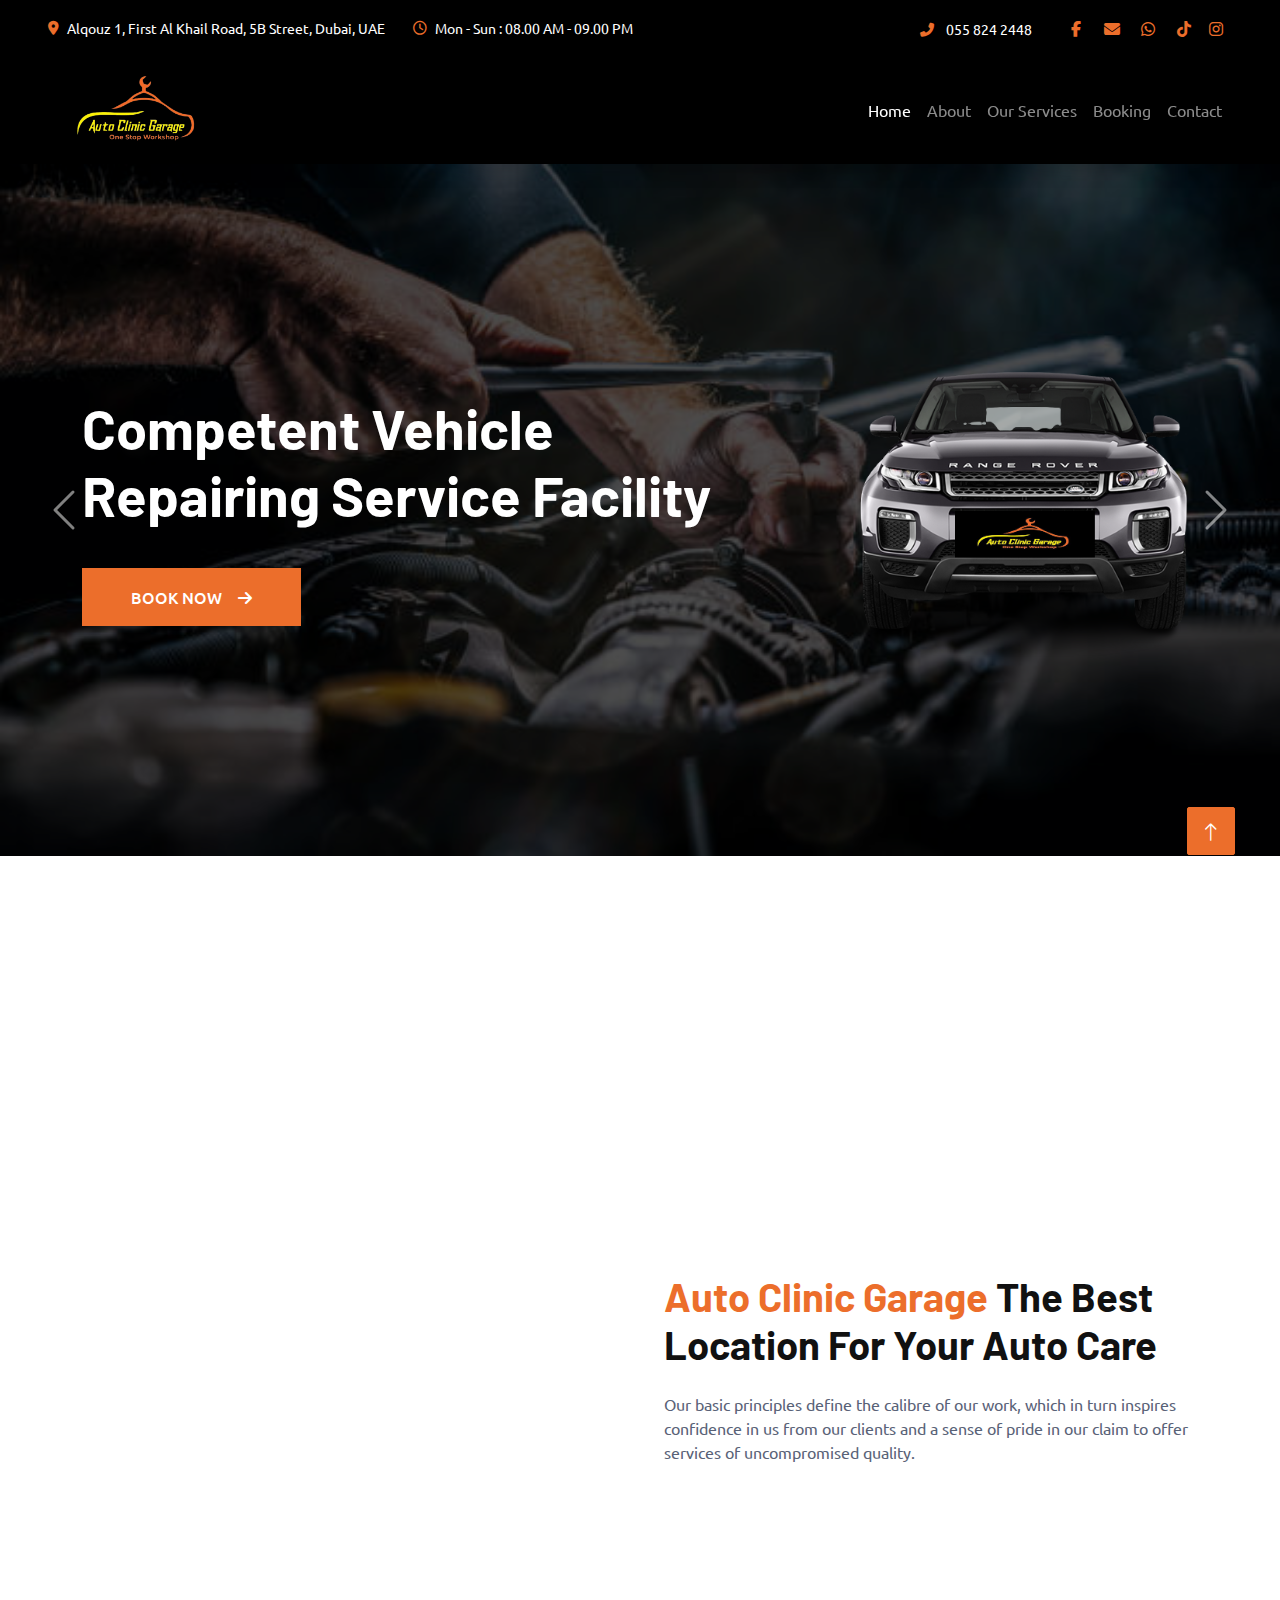
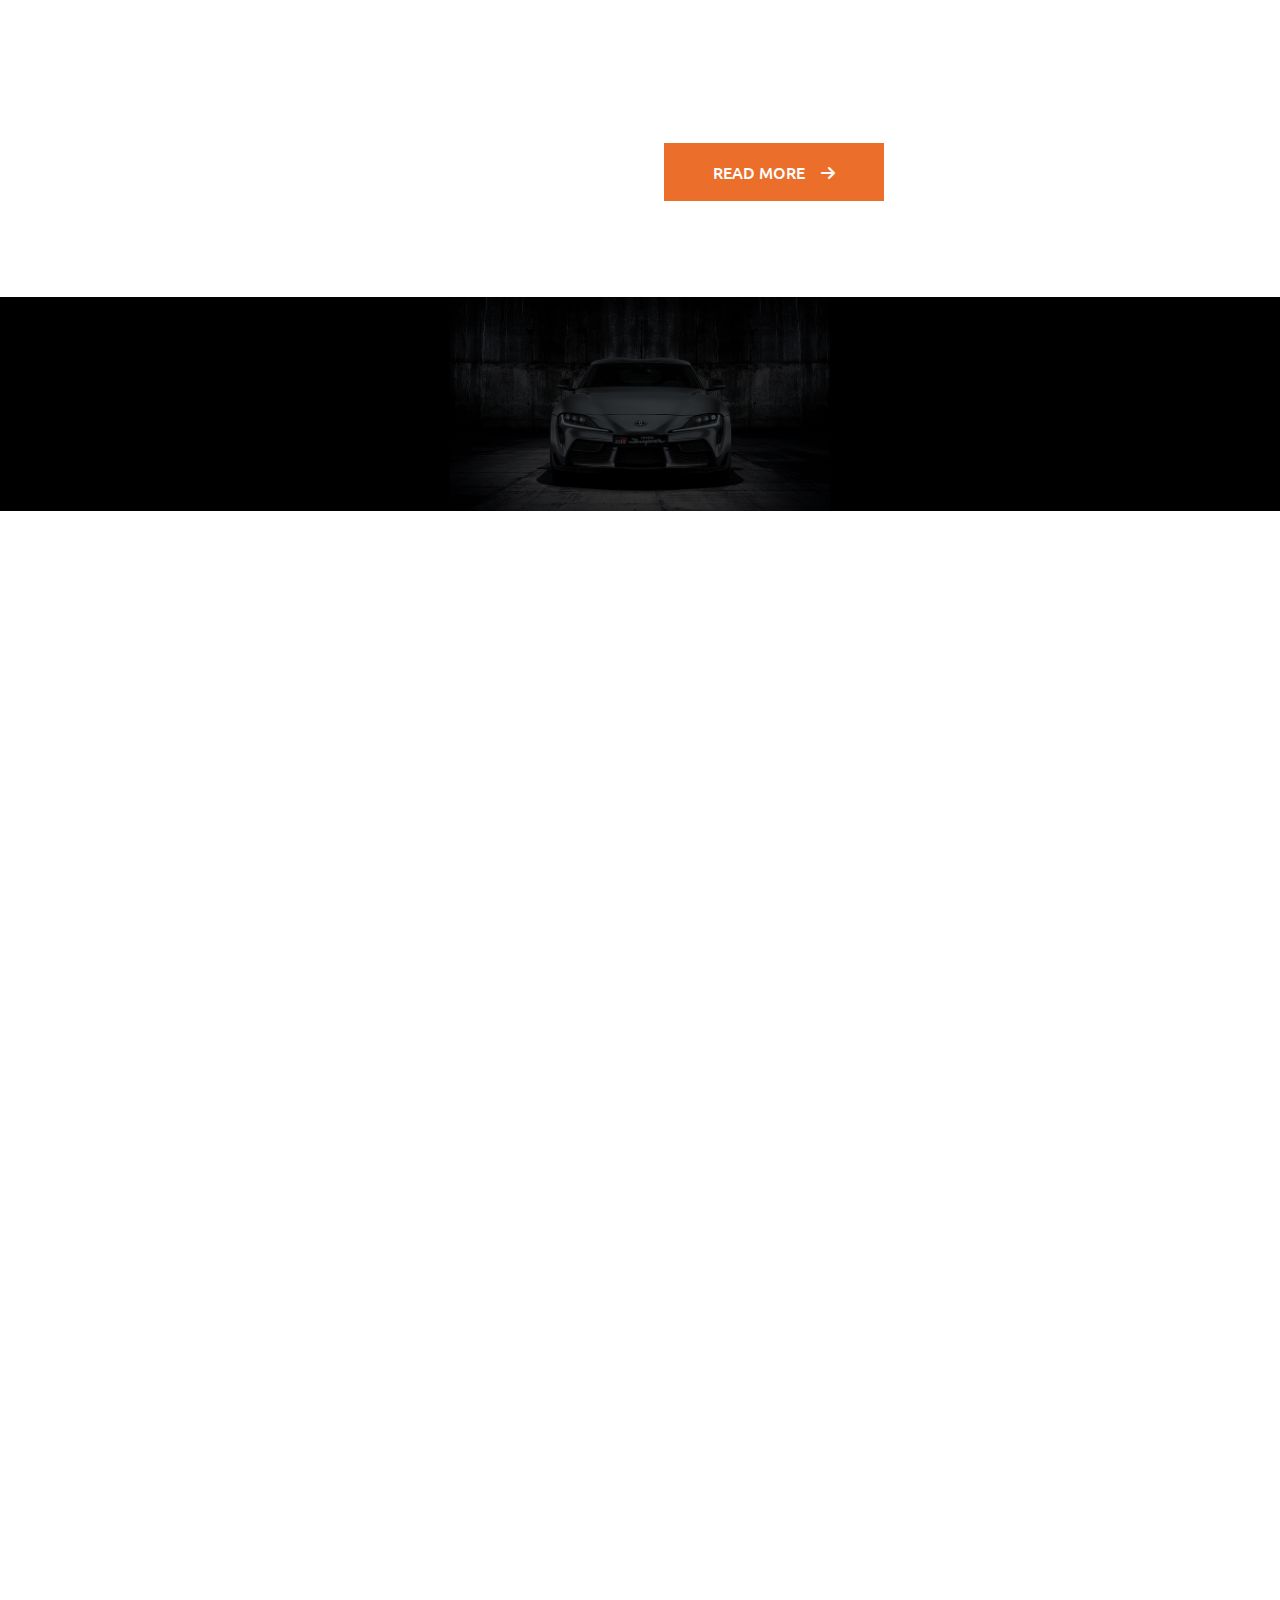
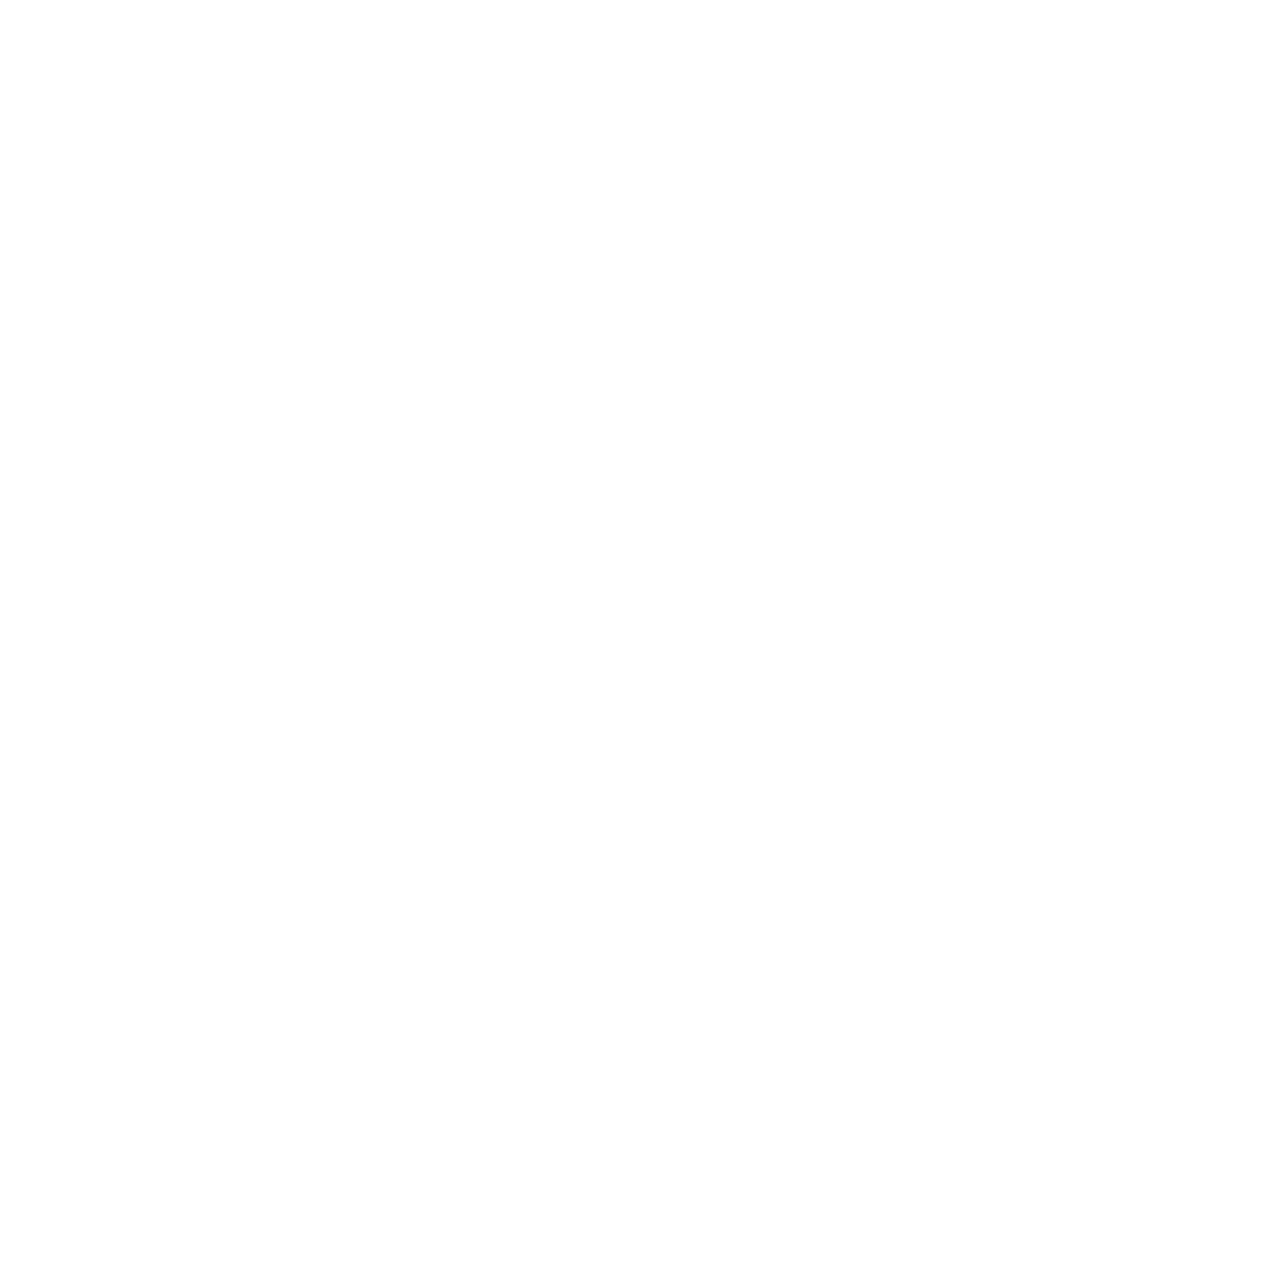
<file: index.html>
<!DOCTYPE html>
<html lang="en">
  <head>
    <meta charset="utf-8" />
    <title>Auto Clinic Garage</title>
    <meta content="width=device-width, initial-scale=1.0" name="viewport" />
    <meta content="" name="keywords" />
    <meta content="" name="description" />

    <!-- Favicon -->
    <link href="img/favicon.ico.png" rel="icon" />

    <!-- Google Web Fonts -->
    <link rel="preconnect" href="https://fonts.googleapis.com" />
    <link rel="preconnect" href="https://fonts.gstatic.com" crossorigin />
    <link
      href="https://fonts.googleapis.com/css2?family=Barlow:wght@600;700&family=Ubuntu:wght@400;500&display=swap"
      rel="stylesheet"
    />

    <!-- Icon Font Stylesheet -->
    <link
      href="https://cdnjs.cloudflare.com/ajax/libs/font-awesome/5.10.0/css/all.min.css"
      rel="stylesheet"
    />
    <link
      href="https://cdnjs.cloudflare.com/ajax/libs/font-awesome/5.14.0/css/all.min.css"
      rel="stylesheet"
    />
    <link
      href="https://cdnjs.cloudflare.com/ajax/libs/font-awesome/6.3.0/css/all.min.css"
      rel="stylesheet"
    />
    <link
      href="https://cdn.jsdelivr.net/npm/bootstrap-icons@1.4.1/font/bootstrap-icons.css"
      rel="stylesheet"
    />

    <!-- Libraries Stylesheet -->
    <link href="lib/animate/animate.min.css" rel="stylesheet" />
    <link href="lib/owlcarousel/assets/owl.carousel.min.css" rel="stylesheet" />
    <link
      href="lib/tempusdominus/css/tempusdominus-bootstrap-4.min.css"
      rel="stylesheet"
    />

    <!-- Customized Bootstrap Stylesheet -->
    <link href="css/bootstrap.min.css" rel="stylesheet" />

    <!-- Template Stylesheet -->
    <link href="css/style.css" rel="stylesheet" />
    <script src="https://ajax.googleapis.com/ajax/libs/jquery/3.3.1/jquery.min.js"></script>
  </head>

  <body>
    <!-- Spinner Start -->
    <div
      id="spinner"
      class="show bg-white position-fixed translate-middle w-100 vh-100 top-50 start-50 d-flex align-items-center justify-content-center"
    >
      <div
        class="spinner-border text-primary"
        style="width: 3rem; height: 3rem"
        role="status"
      >
        <span class="sr-only">Loading...</span>
      </div>
    </div>
    <!-- Spinner End -->
    <!--pop up image-->
    <div id="popUpMain" style="display: none">
      <div id="popup">
        <button
          style="margin-left: 96%; background-color: black; color: whitesmoke"
          class="close"
        >
          <i class="fa fa-close"></i>
        </button>
        <img src="img/popup-banner.jpg" />
      </div>
    </div>

    <!-- Topbar Start -->
    <div class="container-fluid bg-dark p-0 text-white">
      <div class="row gx-0 d-none d-lg-flex">
        <div class="col-lg-7 px-5 text-start">
          <div class="h-100 d-inline-flex align-items-center py-3 me-4">
            <small class="fa fa-map-marker-alt text-primary me-2"></small>
            <small>Alqouz 1, First Al Khail Road, 5B Street, Dubai, UAE</small>
          </div>
          <div class="h-100 d-inline-flex align-items-center py-3">
            <small class="far fa-clock text-primary me-2"></small>
            <small>Mon - Sun : 08.00 AM - 09.00 PM</small>
          </div>
        </div>
        <div class="col-lg-5 px-5 text-end">
          <div class="h-100 d-inline-flex align-items-center py-3 me-4">
            <a href="tel:+971 55824 2448" class="text-white">
              <small class="fa fa-phone-alt text-primary me-2"></small>
              <small>055 824 2448</small>
            </a>
          </div>
          <div class="h-100 d-inline-flex align-items-center">
            <a
              class="btn btn-sm-square bg-white text-primary me-1"
              href="https://www.facebook.com/people/Auto-clinic-garage/100090420062883/"
              ><i class="fab fa-facebook-f"></i
            ></a>
            <a
              class="btn btn-sm-square bg-white text-primary me-1"
              href="mailto:veer.autoclinicgarage@gmail.com"
              ><i class="fa fa-envelope"></i
            ></a>
            <a
              class="btn btn-sm-square bg-white text-primary me-1"
              href="https://api.whatsapp.com/send?phone=%2B971558242448&fbclid=IwAR2AgqDPglVFFA-ywgYkG4hSFPtg1udSjz90o6kWgSuZ5QuT-abTje0337Y"
              ><i class="fab fa-whatsapp"></i
            ></a>
            <a
              class="btn btn-sm-square bg-white text-primary me-0"
              href="https://vm.tiktok.com/ZS8HpBaFN/"
              ><i class="fab fa-tiktok"></i
            ></a>
            <a
              class="btn btn-sm-square bg-white text-primary me-0"
              href="https://www.instagram.com/auto.clinicgarage/"
              ><i class="fab fa-instagram"></i
            ></a>
          </div>
        </div>
      </div>
    </div>
    <!-- Topbar End -->

    <!-- Navbar Start -->
    <nav
      class="navbar navbar-expand-lg bg-white navbar-dark shadow sticky-top p-0"
    >
      <a
        href="index.html"
        class="navbar-brand d-flex align-items-center px-4 px-lg-5"
      >
        <!-- <h2 class="m-0 text-primary"><i class="fa fa-car me-3"></i>CarServ</h2>
           -->
        <img src="img/logo.png" style="width: 180px" />
      </a>
      <button
        type="button"
        class="navbar-toggler me-4"
        data-bs-toggle="collapse"
        data-bs-target="#navbarCollapse"
      >
        <span class="navbar-toggler-icon"></span>
      </button>
      <div class="collapse navbar-collapse" id="navbarCollapse">
        <div class="navbar-nav ms-auto p-4 p-lg-0" style="width: 420px">
          <a href="index.html" class="nav-item nav-link active">Home</a>
          <a href="about.html" class="nav-item nav-link">About</a>
          <a href="service.html" class="nav-item nav-link">Our Services</a>

          <a href="booking.html" class="nav-item nav-link">Booking</a>
          <a href="contact.html" class="nav-item nav-link">Contact</a>
        </div>
        <!-- <a href="" class="btn btn-primary py-4 px-lg-5 d-none d-lg-block"
          >Get A Quote<i class="fa fa-arrow-right ms-3"></i
        ></a>-->
      </div>
    </nav>
    <!-- Navbar End -->

    <!-- Carousel Start -->
    <div class="container-fluid p-0 mb-5">
      <div id="header-carousel" class="carousel slide" data-bs-ride="carousel">
        <div class="carousel-inner">
          <div class="carousel-item active">
            <img class="w-100" src="img/carousel-bg-1.jpg" alt="Image" />
            <div class="carousel-caption d-flex align-items-center">
              <div class="container">
                <div
                  class="row align-items-center justify-content-center justify-content-lg-start"
                >
                  <div class="col-10 col-lg-7 text-center text-lg-start">
                    <h1
                      class="display-4 text-white mb-4 pb-3 animated slideInDown"
                    >
                      Competent Vehicle Repairing Service Facility
                    </h1>
                    <a
                      href="booking.html"
                      class="btn btn-primary py-3 px-5 animated slideInDown"
                      >Book Now<i class="fa fa-arrow-right ms-3"></i
                    ></a>
                  </div>
                  <div class="col-lg-5 d-none d-lg-flex animated zoomIn">
                    <img class="img-fluid" src="img/carousel-1.png" alt="" />
                  </div>
                </div>
              </div>
            </div>
          </div>
          <div class="carousel-item">
            <img class="w-100" src="img/carousel-bg-2.jpg" alt="Image" />
            <div class="carousel-caption d-flex align-items-center">
              <div class="container">
                <div
                  class="row align-items-center justify-content-center justify-content-lg-start"
                >
                  <div class="col-10 col-lg-7 text-center text-lg-start">
                    <h1
                      class="display-4 text-white mb-4 pb-3 animated slideInDown"
                    >
                      Competent Vehicle Cleaning Service Facility
                    </h1>
                    <a
                      href="booking.html"
                      class="btn btn-primary py-3 px-5 animated slideInDown"
                      >Book Now<i class="fa fa-arrow-right ms-3"></i
                    ></a>
                  </div>
                  <div class="col-lg-5 d-none d-lg-flex animated zoomIn">
                    <img class="img-fluid" src="img/carousel-2.png" alt="" />
                  </div>
                </div>
              </div>
            </div>
          </div>
        </div>
        <button
          class="carousel-control-prev"
          type="button"
          data-bs-target="#header-carousel"
          data-bs-slide="prev"
        >
          <span class="carousel-control-prev-icon" aria-hidden="true"></span>
          <span class="visually-hidden">Previous</span>
        </button>
        <button
          class="carousel-control-next"
          type="button"
          data-bs-target="#header-carousel"
          data-bs-slide="next"
        >
          <span class="carousel-control-next-icon" aria-hidden="true"></span>
          <span class="visually-hidden">Next</span>
        </button>
      </div>
    </div>
    <!-- Carousel End -->

    <!-- Service Start -->
    <div class="container-xxl py-5">
      <div class="container">
        <div class="row g-4">
          <div class="col-lg-4 col-md-6 wow fadeInUp" data-wow-delay="0.1s">
            <div class="d-flex py-5 px-4">
              <i class="fa fa-certificate fa-3x text-primary flex-shrink-0"></i>
              <div class="ps-4">
                <h5 class="mb-3">Quality Services</h5>
                <p>
                  We provide door to door service on best rates with quality
                  service
                </p>
                <!--
                <a class="text-secondary border-bottom" href="">Read More</a>
               -->
              </div>
            </div>
          </div>
          <div class="col-lg-4 col-md-6 wow fadeInUp" data-wow-delay="0.3s">
            <div class="d-flex py-5 px-4">
              <i class="fa fa-users-cog fa-3x text-primary flex-shrink-0"></i>
              <div class="ps-4">
                <h5 class="mb-3">Expert Workers</h5>
                <p>
                  We have professionals working on every aspects related to your
                  car
                </p>
                <!--<a class="text-secondary border-bottom" href="">Read More</a>-->
              </div>
            </div>
          </div>
          <div class="col-lg-4 col-md-6 wow fadeInUp" data-wow-delay="0.5s">
            <div class="d-flex py-5 px-4">
              <i class="fa fa-tools fa-3x text-primary flex-shrink-0"></i>
              <div class="ps-4">
                <h5 class="mb-3">Modern Equipment</h5>
                <p>
                  We use Modern Equipment to detect issues and mantain your car
                </p>
                <!--<a class="text-secondary border-bottom" href="">Read More</a>-->
              </div>
            </div>
          </div>
        </div>
      </div>
    </div>
    <!-- Service End -->

    <!-- About Start -->
    <div class="container-xxl py-5">
      <div class="container">
        <div class="row g-5">
          <div class="col-lg-6 pt-4" style="min-height: 400px">
            <div
              class="position-relative h-100 wow fadeIn"
              data-wow-delay="0.1s"
            >
              <img
                class="position-absolute img-fluid w-100 h-100"
                src="img/about.jpg"
                style="object-fit: cover"
                alt=""
              />
              <div
                class="position-absolute top-0 end-0 mt-n4 me-n4 py-4 px-5"
                style="background: rgba(0, 0, 0, 0.08)"
              >
                <h1 class="display-4 text-white mb-0">
                  5 <span class="fs-4">Years</span>
                </h1>
                <h4 class="text-white">Experience</h4>
              </div>
            </div>
          </div>
          <div class="col-lg-6">
            <!--  <h6 class="text-primary text-uppercase">// About Us //</h6>-->
            <h1 class="mb-4">
              <span class="text-primary">Auto Clinic Garage</span> The Best
              Location For Your Auto Care
            </h1>
            <p class="mb-4">
              Our basic principles define the calibre of our work, which in turn
              inspires confidence in us from our clients and a sense of pride in
              our claim to offer services of uncompromised quality.
            </p>
            <div class="row g-4 mb-3 pb-3">
              <div class="col-12 wow fadeIn" data-wow-delay="0.1s">
                <div class="d-flex">
                  <div
                    class="bg-light d-flex flex-shrink-0 align-items-center justify-content-center mt-1"
                    style="width: 45px; height: 45px"
                  >
                    <span class="fw-bold text-secondary">01</span>
                  </div>
                  <div class="ps-3">
                    <h6>Professional & Expert</h6>
                    <span
                      >Our team consists of experts who specialize in every
                      component of your car. We understand that cars are complex
                      machines made up of many different parts, and each
                      component requires a specific skillset to service and
                      repair effectively.</span
                    >
                  </div>
                </div>
              </div>
              <div class="col-12 wow fadeIn" data-wow-delay="0.3s">
                <div class="d-flex">
                  <div
                    class="bg-light d-flex flex-shrink-0 align-items-center justify-content-center mt-1"
                    style="width: 45px; height: 45px"
                  >
                    <span class="fw-bold text-secondary">02</span>
                  </div>
                  <div class="ps-3">
                    <h6>Quality Services Center</h6>
                    <span>
                      we pride ourselves on providing high-quality services and
                      exceptional customer experiences.</span
                    >
                  </div>
                </div>
              </div>
              <!-- <div class="col-12 wow fadeIn" data-wow-delay="0.5s">
                <div class="d-flex">
                  <div
                    class="bg-light d-flex flex-shrink-0 align-items-center justify-content-center mt-1"
                    style="width: 45px; height: 45px"
                  >
                    <span class="fw-bold text-secondary">03</span>
                  </div>
                  <div class="ps-3">
                    <h6>Pick and Drop Service</h6>
                    <span
                      >We offer Pick and Drop service making it convenient and
                      hassle-free for our customers.</span
                    >
                  </div>
                </div>
              </div>-->
            </div>
            <a href="about.html" class="btn btn-primary py-3 px-5"
              >Read More<i class="fa fa-arrow-right ms-3"></i
            ></a>
          </div>
        </div>
      </div>
    </div>
    <!-- About End -->

    <!-- Fact Start -->
    <div class="container-fluid fact bg-dark my-5 py-5">
      <div class="container">
        <div class="row g-4">
          <div
            class="col-md-6 col-lg-3 text-center wow fadeIn"
            data-wow-delay="0.1s"
          >
            <i class="fa fa-check fa-2x text-white mb-3"></i>
            <h2 class="text-white mb-2" data-toggle="counter-up">5</h2>
            <p class="text-white mb-0">Years Experience</p>
          </div>
          <div
            class="col-md-6 col-lg-3 text-center wow fadeIn"
            data-wow-delay="0.3s"
          >
            <i class="fa fa-users-cog fa-2x text-white mb-3"></i>
            <h2 class="text-white mb-2" data-toggle="counter-up">25</h2>
            <p class="text-white mb-0">Expert Technicians</p>
          </div>
          <div
            class="col-md-6 col-lg-3 text-center wow fadeIn"
            data-wow-delay="0.5s"
          >
            <i class="fa fa-users fa-2x text-white mb-3"></i>
            <h2 class="text-white mb-2" data-toggle="counter-up">300</h2>
            <p class="text-white mb-0">Satisfied Clients</p>
          </div>
          <div
            class="col-md-6 col-lg-3 text-center wow fadeIn"
            data-wow-delay="0.7s"
          >
            <i class="fa fa-car fa-2x text-white mb-3"></i>
            <h2 class="text-white mb-2" data-toggle="counter-up">250</h2>
            <p class="text-white mb-0">Complete Projects</p>
          </div>
        </div>
      </div>
    </div>
    <!-- Fact End -->

    <!-- Service Start -->
    <div class="container-xxl service py-5">
      <div class="container">
        <div class="text-center wow fadeInUp" data-wow-delay="0.1s">
          <h1 class="mb-5">Explore Our Services</h1>
        </div>
        <div class="row g-4 wow fadeInUp" data-wow-delay="0.3s">
          <div class="col-lg-4">
            <div class="nav w-100 nav-pills me-4">
              <button
                class="nav-link w-100 d-flex align-items-center text-start p-3 mb-4 active"
                data-bs-toggle="pill"
                data-bs-target="#tab-pane-1"
                type="button"
              >
                <i class="fa fa-car-on fa-2x me-3"></i>
                <h4 class="m-0 h4-fnt-25">Denting & Painting</h4>
              </button>
              <button
                class="nav-link w-100 d-flex align-items-center text-start p-3 mb-4"
                data-bs-toggle="pill"
                data-bs-target="#tab-pane-2"
                type="button"
              >
                <i class="fa fa-car fa-2x me-3"></i>
                <h4 class="m-0 h4-fnt-25">Engine Services</h4>
              </button>
              <button
                class="nav-link w-100 d-flex align-items-center text-start p-3 mb-4"
                data-bs-toggle="pill"
                data-bs-target="#tab-pane-3"
                type="button"
              >
                <i class="fa fa-cog fa-2x me-3"></i>
                <h4 class="m-0 h4-fnt-25">Gear Box Services</h4>
              </button>
              <button
                class="nav-link w-100 d-flex align-items-center text-start p-3 mb-0"
                data-bs-toggle="pill"
                data-bs-target="#tab-pane-4"
                type="button"
              >
                <i class="fa fa-car-burst fa-2x me-3"></i>
                <h4 class="m-0 h4-fnt-25">Interior & Exterior Detailing</h4>
              </button>
            </div>
          </div>
          <div class="col-lg-8">
            <div class="tab-content w-100">
              <div class="tab-pane fade show active" id="tab-pane-1">
                <div class="row g-4">
                  <div class="col-md-6" style="height: 330px">
                    <div class="position-relative h-100">
                      <img
                        class="position-absolute img-fluid w-100 h-100"
                        src="img/service-1.jpg"
                        style="object-fit: cover"
                        alt=""
                      />
                    </div>
                  </div>
                  <div class="col-md-6">
                    <h3 class="mb-3">5 Years Of Experience In Auto Services</h3>
                    <p class="mb-4">
                      Our reputation is built on our unwavering commitment to
                      delivering services of uncompromised quality. We take
                      pride in our work and are passionate about what we do. We
                      know that our clients expect nothing less than the best
                      from us, and we are dedicated to meeting and exceeding
                      those expectations.
                    </p>
                    <!--   <p>
                      <i class="fa fa-check text-success me-3"></i>Quality
                      Services
                    </p>
                    <p>
                      <i class="fa fa-check text-success me-3"></i>Expert
                      Workers
                    </p>
                      -->
                    <a
                      href="service.html"
                      class="btn btn-primary py-3 px-5 mt-3"
                      >Read More<i class="fa fa-arrow-right ms-3"></i
                    ></a>
                  </div>
                </div>
              </div>
              <div class="tab-pane fade" id="tab-pane-2">
                <div class="row g-4">
                  <div class="col-md-6" style="min-height: 330px">
                    <div class="position-relative h-100">
                      <img
                        class="position-absolute img-fluid w-100 h-100"
                        src="img/service-2.jpg"
                        style="object-fit: cover"
                        alt=""
                      />
                    </div>
                  </div>
                  <div class="col-md-6">
                    <h3 class="mb-3">5 Years Of Experience In Auto Services</h3>
                    <p class="mb-4">
                      Our reputation is built on our unwavering commitment to
                      delivering services of uncompromised quality. We take
                      pride in our work and are passionate about what we do. We
                      know that our clients expect nothing less than the best
                      from us, and we are dedicated to meeting and exceeding
                      those expectations.
                    </p>

                    <a
                      href="service.html"
                      class="btn btn-primary py-3 px-5 mt-3"
                      >Read More<i class="fa fa-arrow-right ms-3"></i
                    ></a>
                  </div>
                </div>
              </div>
              <div class="tab-pane fade" id="tab-pane-3">
                <div class="row g-4">
                  <div class="col-md-6" style="min-height: 330px">
                    <div class="position-relative h-100">
                      <img
                        class="position-absolute img-fluid w-100 h-100"
                        src="img/service-3.jpg"
                        style="object-fit: cover"
                        alt=""
                      />
                    </div>
                  </div>
                  <div class="col-md-6">
                    <h3 class="mb-3">5 Years Of Experience In Auto Services</h3>
                    <p class="mb-4">
                      Our reputation is built on our unwavering commitment to
                      delivering services of uncompromised quality. We take
                      pride in our work and are passionate about what we do. We
                      know that our clients expect nothing less than the best
                      from us, and we are dedicated to meeting and exceeding
                      those expectations.
                    </p>

                    <a
                      href="service.html"
                      class="btn btn-primary py-3 px-5 mt-3"
                      >Read More<i class="fa fa-arrow-right ms-3"></i
                    ></a>
                  </div>
                </div>
              </div>
              <div class="tab-pane fade" id="tab-pane-4">
                <div class="row g-4">
                  <div class="col-md-6" style="min-height: 330px">
                    <div class="position-relative h-100">
                      <img
                        class="position-absolute img-fluid w-100 h-100"
                        src="img/service-4.jpg"
                        style="object-fit: cover"
                        alt=""
                      />
                    </div>
                  </div>
                  <div class="col-md-6">
                    <h3 class="mb-3">5 Years Of Experience In Auto Services</h3>
                    <p class="mb-4">
                      Our reputation is built on our unwavering commitment to
                      delivering services of uncompromised quality. We take
                      pride in our work and are passionate about what we do. We
                      know that our clients expect nothing less than the best
                      from us, and we are dedicated to meeting and exceeding
                      those expectations.
                    </p>

                    <a
                      href="service.html"
                      class="btn btn-primary py-3 px-5 mt-3"
                      >Read More<i class="fa fa-arrow-right ms-3"></i
                    ></a>
                  </div>
                </div>
              </div>
            </div>
          </div>
        </div>
      </div>
    </div>
    <!-- Service End -->

    <!-- Booking Start -->
    <div
      class="container-fluid bg-secondary booking my-5 wow fadeInUp"
      data-wow-delay="0.1s"
    >
      <div class="container">
        <div class="row gx-5">
          <div class="col-lg-6 py-5">
            <div class="py-5">
              <h2 class="text-white mb-4">
                Authorized and Experienced Auto Repair Service Provider
              </h2>
              <p class="text-white mb-0">
                At our Auto Clinic Garage, we believe that our clients deserve
                nothing but the best. That's why we are committed to upholding
                our principles and delivering services that are unmatched in
                quality and value. Contact us today to experience the difference
                that our commitment to excellence can make for you.
              </p>
            </div>
          </div>
          <div class="col-lg-6">
            <div
              class="bg-primary h-100 d-flex flex-column justify-content-center text-center p-5 wow zoomIn"
              data-wow-delay="0.6s"
            >
              <h1 class="text-white mb-4">Book For A Service</h1>
              <form action="#">
                <div class="row g-3">
                  <div class="col-12 col-sm-6">
                    <input
                      type="text"
                      class="form-control border-0"
                      placeholder="Your Name"
                      style="height: 55px"
                      id="name"
                    />
                  </div>
                  <div class="col-12 col-sm-6">
                    <input
                      type="email"
                      class="form-control border-0"
                      placeholder="Your Email"
                      style="height: 55px"
                      id="email"
                    />
                  </div>
                  <div class="col-12 col-sm-6">
                    <select
                      class="form-select border-0"
                      style="height: 55px"
                      id="service"
                    >
                      <option selected>Select A Service</option>
                      <option value="Denting_And_Painting">
                        Denting & Painting
                      </option>
                      <option value="Engine_Services">Engine Services</option>
                      <option value="Gear_Box_Services">
                        Gear Box Services
                      </option>
                      <option value="Interior_And_Exterior_Detailing">
                        Interior & Exterior Detailing
                      </option>
                      <option value="Car_Ac_Repair_And_Services">
                        Car Ac Repair & Services
                      </option>
                      <option value="Ceramic_Coating">Ceramic Coating</option>
                      <option value="Radiator_Services">
                        Radiator Services
                      </option>
                      <option value="Electric_And_Computer_Checking">
                        Electric & Computer Checking
                      </option>
                    </select>
                  </div>
                  <div class="col-12 col-sm-6">
                    <div class="date" id="date1" data-target-input="nearest">
                      <input
                        type="text"
                        class="form-control border-0 datetimepicker-input"
                        placeholder="Service Date"
                        data-target="#date1"
                        data-toggle="datetimepicker"
                        style="height: 55px"
                        id="date"
                      />
                    </div>
                  </div>
                  <div class="col-12">
                    <textarea
                      class="form-control border-0"
                      placeholder="Your message"
                      id="message"
                    ></textarea>
                  </div>
                  <div class="col-12">
                    <button
                      class="btn btn-secondary w-100 py-3"
                      type="button"
                      onclick="whatsapp2()"
                    >
                      Book Now
                    </button>
                  </div>
                </div>
              </form>
            </div>
          </div>
        </div>
      </div>
    </div>
    <!-- Booking End -->

    <!-- Team Start
    <div class="container-xxl py-5">
      <div class="container">
        <div class="text-center wow fadeInUp" data-wow-delay="0.1s">
          <h6 class="text-primary text-uppercase">// Our Technicians //</h6>
          <h1 class="mb-5">Our Expert Technicians</h1>
        </div>
        <div class="row g-4">
          <div class="col-lg-3 col-md-6 wow fadeInUp" data-wow-delay="0.1s">
            <div class="team-item">
              <div class="position-relative overflow-hidden">
                <img class="img-fluid" src="img/team-1.jpg" alt="" />
              </div>
              <div class="bg-light text-center p-4">
                <h5 class="fw-bold mb-0">Sharafat Ali</h5>
                <small>Supervisor</small>
              </div>
            </div>
          </div>
          <div class="col-lg-3 col-md-6 wow fadeInUp" data-wow-delay="0.3s">
            <div class="team-item">
              <div class="position-relative overflow-hidden">
                <img class="img-fluid" src="img/team-2.jpg" alt="" />
              </div>
              <div class="bg-light text-center p-4">
                <h5 class="fw-bold mb-0">Veer Kaur</h5>
                <small>Operations Head</small>
              </div>
            </div>
          </div>
          <div class="col-lg-3 col-md-6 wow fadeInUp" data-wow-delay="0.5s">
            <div class="team-item">
              <div class="position-relative overflow-hidden">
                <img class="img-fluid" src="img/team-3.jpg" alt="" />
              </div>
              <div class="bg-light text-center p-4">
                <h5 class="fw-bold mb-0">Full Name</h5>
                <small>Designation</small>
              </div>
            </div>
          </div>
          <div class="col-lg-3 col-md-6 wow fadeInUp" data-wow-delay="0.7s">
            <div class="team-item">
              <div class="position-relative overflow-hidden">
                <img class="img-fluid" src="img/team-4.jpg" alt="" />
              </div>
              <div class="bg-light text-center p-4">
                <h5 class="fw-bold mb-0">Full Name</h5>
                <small>Designation</small>
              </div>
            </div>
          </div>
        </div>
      </div>
    </div>
    <!-- Team End -->

    <!-- Testimonial Start -->
    <div class="container-xxl py-5 wow fadeInUp" data-wow-delay="0.1s">
      <div class="container">
        <div class="text-center">
          <h1 class="mb-5">Our Clients Say!</h1>
        </div>
        <div class="owl-carousel testimonial-carousel position-relative">
          <div class="testimonial-item text-center">
            <img
              class="bg-light rounded-circle p-2 mx-auto mb-3"
              src="img/testimonial-1.jpg"
              style="width: 80px; height: 80px"
            />
            <h5 class="mb-0">Bernila</h5>
            <p>Doctor</p>
            <div class="testimonial-text bg-light text-center p-4">
              <p class="mb-0">
                Auto Clinic Garage is renowned in the Dubai for their
                exceptional car care services, which include top-notch
                maintenance and utilization of modern equipment and techniques
                for repairs on my vehicle.
              </p>
            </div>
          </div>
          <div class="testimonial-item text-center">
            <img
              class="bg-light rounded-circle p-2 mx-auto mb-3"
              src="img/testimonial-2.jpg"
              style="width: 80px; height: 80px"
            />
            <h5 class="mb-0">Ishan</h5>
            <p>Mechnical Engineer</p>
            <div class="testimonial-text bg-light text-center p-4">
              <p class="mb-0">
                Auto clinic garage is the best in the town and they do take care
                of my car and maintain it in well manner and they use modern
                equipment and techniques to repair
              </p>
            </div>
          </div>
          <div class="testimonial-item text-center">
            <img
              class="bg-light rounded-circle p-2 mx-auto mb-3"
              src="img/testimonial-3.jpg"
              style="width: 80px; height: 80px"
            />
            <h5 class="mb-0">Ahmad</h5>
            <p>Visual Artist</p>
            <div class="testimonial-text bg-light text-center p-4">
              <p class="mb-0">
                The exceptional car care services offered by Auto Clinic Garage
                in Al Khail are widely recognized, thanks to their top-notch
                maintenance and the use of modern equipment and techniques for
                repairing vehicles like mine.
              </p>
            </div>
          </div>
          <div class="testimonial-item text-center">
            <img
              class="bg-light rounded-circle p-2 mx-auto mb-3"
              src="img/testimonial-4.jpg"
              style="width: 80px; height: 80px"
            />
            <h5 class="mb-0">Alina</h5>
            <p>Sales Manager</p>
            <div class="testimonial-text bg-light text-center p-4">
              <p class="mb-0">
                Auto Clinic Garage has earned a reputation for providing
                exceptional car care services in Al Khail, which are widely
                acknowledged owing to their top-notch maintenance practices and
                use of modern equipment and techniques to repair vehicles
                similar to mine.
              </p>
            </div>
          </div>
        </div>
      </div>
    </div>
    <!-- Testimonial End -->

    <!-- Footer Start -->
    <div
      class="container-fluid bg-dark text-light footer pt-5 mt-5 wow fadeIn"
      data-wow-delay="0.1s"
    >
      <div class="container py-5">
        <div class="row g-3">
          <div class="col-lg-5 col-md-6">
            <h4 class="text-light mb-4">Address</h4>
            <p class="mb-2">
              <i class="fa fa-map-marker-alt me-3"></i>Alqouz 1, First Al Khail
              Road, 5B Street, Dubai, UAE
            </p>
            <p class="mb-2"><i class="fa fa-phone-alt me-3"></i>055 824 2448</p>
            <p class="mb-2">
              <i class="fa fa-envelope me-3"></i>veer.autoclinicgarage@gmail.com
            </p>
            <div class="d-flex pt-2">
              <a
                class="btn btn-outline-light btn-social"
                href="https://api.whatsapp.com/send?phone=%2B971558242448&fbclid=IwAR2AgqDPglVFFA-ywgYkG4hSFPtg1udSjz90o6kWgSuZ5QuT-abTje0337Y"
                ><i class="fab fa-whatsapp"></i
              ></a>
              <a
                class="btn btn-outline-light btn-social"
                href="https://www.facebook.com/people/Auto-clinic-garage/100090420062883/"
                ><i class="fab fa-facebook-f"></i
              ></a>

              <a
                class="btn btn-outline-light btn-social"
                href="https://www.instagram.com/auto.clinicgarage/"
                ><i class="fab fa-instagram"></i
              ></a>
              <a
                class="btn btn-outline-light btn-social"
                href="https://vm.tiktok.com/ZS8HpBaFN/"
                ><i class="fab fa-tiktok"></i
              ></a>
            </div>
          </div>
          <div class="col-lg-4 col-md-6">
            <h4 class="text-light mb-4">Opening Hours</h4>
            <h6 class="text-light">Monday - Sunday:</h6>
            <p class="mb-4">08.00 AM - 09.00 PM</p>
          </div>
          <div class="col-lg-3 col-md-6">
            <h4 class="text-light mb-4">Services</h4>
            <a class="btn btn-link" href="service.html#tab-pane-1"
              >Denting & Painting</a
            >
            <a class="btn btn-link" href="service.html#tab-pane-2"
              >Engine Services</a
            >
            <a class="btn btn-link" href="service.html#tab-pane-3"
              >Gear Box Services</a
            >
            <a class="btn btn-link" href="service.html#tab-pane-4"
              >Interior & Exterior Detailing</a
            >
            <a class="btn btn-link" href="service.html#tab-pane-5"
              >Car Ac Repair & Services</a
            >
            <a class="btn btn-link" href="service.html#tab-pane-6"
              >Ceramic Coating</a
            >
            <a class="btn btn-link" href="service.html#tab-pane-7"
              >Car Ac Repair & Services</a
            >
            <a class="btn btn-link" href="service.html#tab-pane-8"
              >Ceramic Coating</a
            >
            <a class="btn btn-link" href="service.html#tab-pane-7"
              >Radiator Services</a
            >
            <a class="btn btn-link" href="service.html#tab-pane-8"
              >Engine & Computer Checking</a
            >
          </div>
        </div>
      </div>
      <div class="container">
        <div class="copyright">
          <div class="row">
            <div class="col-md-6 text-center text-md-start mb-3 mb-md-0">
              &copy; 2023 Auto Clinic Garage , Powered By Speedy Tech
            </div>
            <div class="col-md-6 text-center text-md-end">
              <div class="footer-menu">
                <a href="index.html">Home</a>
                <a href="about.html">About</a>
                <a href="booking.html">Booking</a>
                <a href="service.html">Services</a>
                <a href="contact.html">Contact</a>
              </div>
            </div>
          </div>
        </div>
      </div>
    </div>
    <!-- Footer End -->

    <!-- Back to Top -->
    <a href="#" class="btn btn-lg btn-primary btn-lg-square back-to-top"
      ><i class="bi bi-arrow-up"></i
    ></a>
    <script>
      $(document).ready(function () {
        setTimeout(function () {
          $('#popUpMain').css('display', 'block');
        }, 3000);
      });
      $('.close').click(function () {
        $('#popUpMain').css('display', 'none');
      });
    </script>
    <script>
      function whatsapp2() {
        var name = document.getElementById('name').value;
        var email = document.getElementById('email').value;
        var service = document.getElementById('service').value;
        var date = document.getElementById('date').value;
        var message = document.getElementById('message').value;
        var url =
          'https://wa.me/971558242448?text=' +
          '*Name :* ' +
          name +
          '%0a' +
          '*Email :* ' +
          email +
          '%0a' +
          '*Service :* ' +
          service +
          '%0a' +
          '*Date :* ' +
          date +
          '%0a' +
          '*Message :* ' +
          message;
        window.open(url, '_blank').focus();
      }
    </script>
    <!-- JavaScript Libraries -->

    <script src="https://code.jquery.com/jquery-3.4.1.min.js"></script>
    <script src="https://cdn.jsdelivr.net/npm/bootstrap@5.0.0/dist/js/bootstrap.bundle.min.js"></script>
    <script src="lib/wow/wow.min.js"></script>
    <script src="lib/easing/easing.min.js"></script>
    <script src="lib/waypoints/waypoints.min.js"></script>
    <script src="lib/counterup/counterup.min.js"></script>
    <script src="lib/owlcarousel/owl.carousel.min.js"></script>
    <script src="lib/tempusdominus/js/moment.min.js"></script>
    <script src="lib/tempusdominus/js/moment-timezone.min.js"></script>
    <script src="lib/tempusdominus/js/tempusdominus-bootstrap-4.min.js"></script>

    <!-- Template Javascript -->
    <script src="js/main.js"></script>
  </body>
</html>
</file>
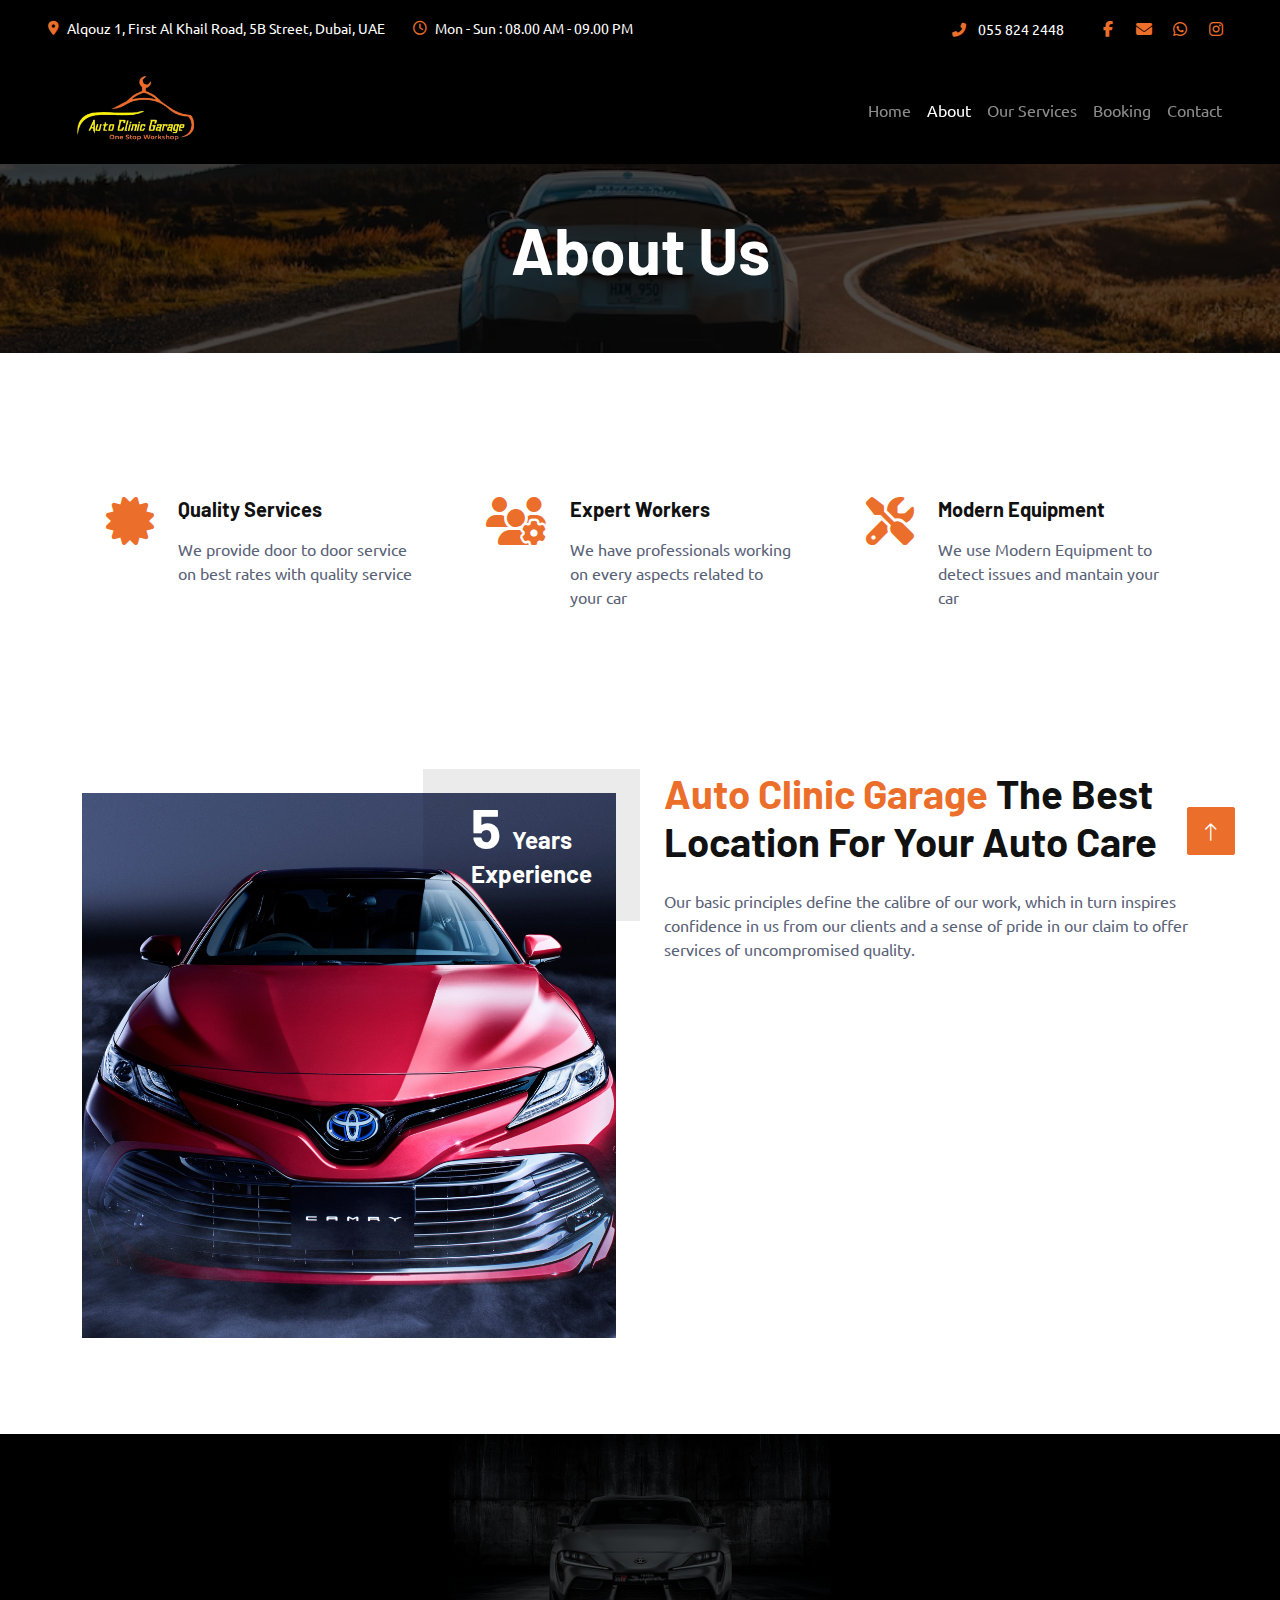
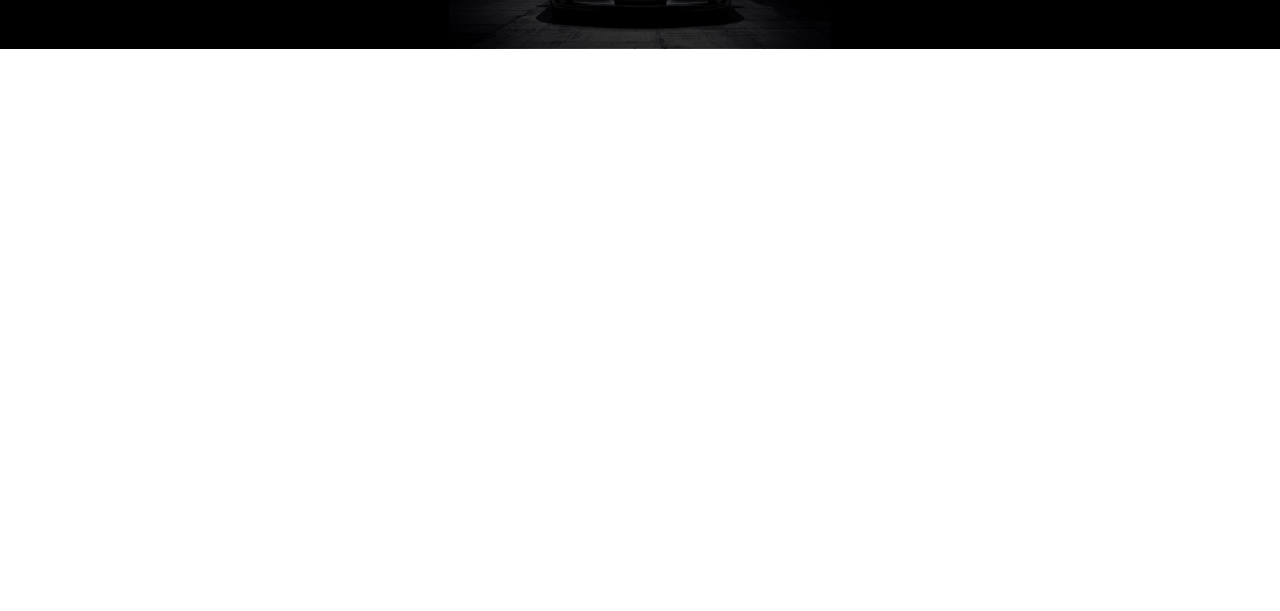
<file: about.html>
<!DOCTYPE html>
<html lang="en">
  <head>
    <meta charset="utf-8" />
    <title>Auto Clinic Garage</title>
    <meta content="width=device-width, initial-scale=1.0" name="viewport" />
    <meta content="" name="keywords" />
    <meta content="" name="description" />

    <!-- Favicon -->
    <link href="img/favicon.ico.png" rel="icon" />

    <!-- Google Web Fonts -->
    <link rel="preconnect" href="https://fonts.googleapis.com" />
    <link rel="preconnect" href="https://fonts.gstatic.com" crossorigin />
    <link
      href="https://fonts.googleapis.com/css2?family=Barlow:wght@600;700&family=Ubuntu:wght@400;500&display=swap"
      rel="stylesheet"
    />

    <!-- Icon Font Stylesheet -->
    <link
      href="https://cdnjs.cloudflare.com/ajax/libs/font-awesome/5.10.0/css/all.min.css"
      rel="stylesheet"
    />
    <link
      href="https://cdnjs.cloudflare.com/ajax/libs/font-awesome/5.14.0/css/all.min.css"
      rel="stylesheet"
    />
    <link
      href="https://cdnjs.cloudflare.com/ajax/libs/font-awesome/6.3.0/css/all.min.css"
      rel="stylesheet"
    />
    <link
      href="https://cdn.jsdelivr.net/npm/bootstrap-icons@1.4.1/font/bootstrap-icons.css"
      rel="stylesheet"
    />

    <!-- Libraries Stylesheet -->
    <link href="lib/animate/animate.min.css" rel="stylesheet" />
    <link href="lib/owlcarousel/assets/owl.carousel.min.css" rel="stylesheet" />
    <link
      href="lib/tempusdominus/css/tempusdominus-bootstrap-4.min.css"
      rel="stylesheet"
    />

    <!-- Customized Bootstrap Stylesheet -->
    <link href="css/bootstrap.min.css" rel="stylesheet" />

    <!-- Template Stylesheet -->
    <link href="css/style.css" rel="stylesheet" />
  </head>

  <body>
    <!-- Spinner Start -->
    <div
      id="spinner"
      class="show bg-white position-fixed translate-middle w-100 vh-100 top-50 start-50 d-flex align-items-center justify-content-center"
    >
      <div
        class="spinner-border text-primary"
        style="width: 3rem; height: 3rem"
        role="status"
      >
        <span class="sr-only">Loading...</span>
      </div>
    </div>
    <!-- Spinner End -->

    <!-- Topbar Start -->
    <div class="container-fluid bg-dark p-0 text-white">
      <div class="row gx-0 d-none d-lg-flex">
        <div class="col-lg-7 px-5 text-start">
          <div class="h-100 d-inline-flex align-items-center py-3 me-4">
            <small class="fa fa-map-marker-alt text-primary me-2"></small>
            <small>Alqouz 1, First Al Khail Road, 5B Street, Dubai, UAE</small>
          </div>
          <div class="h-100 d-inline-flex align-items-center py-3">
            <small class="far fa-clock text-primary me-2"></small>
            <small>Mon - Sun : 08.00 AM - 09.00 PM</small>
          </div>
        </div>
        <div class="col-lg-5 px-5 text-end">
          <div class="h-100 d-inline-flex align-items-center py-3 me-4">
            <a href="tel:+971 55824 2448" class="text-white">
              <small class="fa fa-phone-alt text-primary me-2"></small>
              <small>055 824 2448</small>
            </a>
          </div>
          <div class="h-100 d-inline-flex align-items-center">
            <a
              class="btn btn-sm-square bg-white text-primary me-1"
              href="https://www.facebook.com/people/Auto-clinic-garage/100090420062883/"
              ><i class="fab fa-facebook-f"></i
            ></a>
            <a
              class="btn btn-sm-square bg-white text-primary me-1"
              href="mailto:veer.autoclinicgarage@gmail.com"
              ><i class="fa fa-envelope"></i
            ></a>
            <a
              class="btn btn-sm-square bg-white text-primary me-1"
              href="https://api.whatsapp.com/send?phone=%2B971558242448&fbclid=IwAR2AgqDPglVFFA-ywgYkG4hSFPtg1udSjz90o6kWgSuZ5QuT-abTje0337Y"
              ><i class="fab fa-whatsapp"></i
            ></a>
            <a
              class="btn btn-sm-square bg-white text-primary me-0"
              href="https://www.instagram.com/auto.clinicgarage/"
              ><i class="fab fa-instagram"></i
            ></a>
          </div>
        </div>
      </div>
    </div>
    <!-- Topbar End -->

    <!-- Navbar Start -->
    <nav
      class="navbar navbar-expand-lg bg-white navbar-dark shadow sticky-top p-0"
    >
      <a
        href="index.html"
        class="navbar-brand d-flex align-items-center px-4 px-lg-5"
      >
        <!-- <h2 class="m-0 text-primary"><i class="fa fa-car me-3"></i>CarServ</h2>
           -->
        <img src="img/logo.png" style="width: 180px" />
      </a>
      <button
        type="button"
        class="navbar-toggler me-4"
        data-bs-toggle="collapse"
        data-bs-target="#navbarCollapse"
      >
        <span class="navbar-toggler-icon"></span>
      </button>
      <div class="collapse navbar-collapse" id="navbarCollapse">
        <div class="navbar-nav ms-auto p-4 p-lg-0" style="width: 420px">
          <a href="index.html" class="nav-item nav-link">Home</a>
          <a href="about.html" class="nav-item nav-link active">About</a>
          <a href="service.html" class="nav-item nav-link">Our Services</a>

          <a href="booking.html" class="nav-item nav-link">Booking</a>
          <a href="contact.html" class="nav-item nav-link">Contact</a>
        </div>
        <!-- <a href="" class="btn btn-primary py-4 px-lg-5 d-none d-lg-block"
          >Get A Quote<i class="fa fa-arrow-right ms-3"></i
        ></a>-->
      </div>
    </nav>
    <!-- Navbar End -->

    <!-- Page Header Start -->
    <div
      class="container-fluid page-header mb-5 p-0"
      style="background-image: url(img/about-banner1.jpg)"
    >
      <div class="container-fluid page-header-inner py-5">
        <div class="container text-center">
          <h1 class="display-3 text-white mb-3 animated slideInDown">
            About Us
          </h1>
          <!--   <nav aria-label="breadcrumb">
            <ol class="breadcrumb justify-content-center text-uppercase">
              <li class="breadcrumb-item"><a href="#">Home</a></li>
              <li class="breadcrumb-item"><a href="#">Pages</a></li>
              <li class="breadcrumb-item text-white active" aria-current="page">
                About
              </li>
            </ol>
          </nav>
          -->
        </div>
      </div>
    </div>
    <!-- Page Header End -->

    <!-- Service Start -->
    <div class="container-xxl py-5">
      <div class="container">
        <div class="row g-4">
          <div class="col-lg-4 col-md-6 wow fadeInUp" data-wow-delay="0.1s">
            <div class="d-flex py-5 px-4">
              <i class="fa fa-certificate fa-3x text-primary flex-shrink-0"></i>
              <div class="ps-4">
                <h5 class="mb-3">Quality Services</h5>
                <p>
                  We provide door to door service on best rates with quality
                  service
                </p>
              </div>
            </div>
          </div>
          <div class="col-lg-4 col-md-6 wow fadeInUp" data-wow-delay="0.3s">
            <div class="d-flex py-5 px-4">
              <i class="fa fa-users-cog fa-3x text-primary flex-shrink-0"></i>
              <div class="ps-4">
                <h5 class="mb-3">Expert Workers</h5>
                <p>
                  We have professionals working on every aspects related to your
                  car
                </p>
              </div>
            </div>
          </div>
          <div class="col-lg-4 col-md-6 wow fadeInUp" data-wow-delay="0.5s">
            <div class="d-flex py-5 px-4">
              <i class="fa fa-tools fa-3x text-primary flex-shrink-0"></i>
              <div class="ps-4">
                <h5 class="mb-3">Modern Equipment</h5>
                <p>
                  We use Modern Equipment to detect issues and mantain your car
                </p>
              </div>
            </div>
          </div>
        </div>
      </div>
    </div>
    <!-- Service End -->

    <!-- About Start -->
    <div class="container-xxl py-5">
      <div class="container">
        <div class="row g-5">
          <div class="col-lg-6 pt-4" style="min-height: 400px">
            <div
              class="position-relative h-100 wow fadeIn"
              data-wow-delay="0.1s"
            >
              <img
                class="position-absolute img-fluid w-100 h-100"
                src="img/about.jpg"
                style="object-fit: cover"
                alt=""
              />
              <div
                class="position-absolute top-0 end-0 mt-n4 me-n4 py-4 px-5"
                style="background: rgba(0, 0, 0, 0.08)"
              >
                <h1 class="display-4 text-white mb-0">
                  5 <span class="fs-4">Years</span>
                </h1>
                <h4 class="text-white">Experience</h4>
              </div>
            </div>
          </div>
          <div class="col-lg-6">
            <!-- <h6-- class="text-primary text-uppercase">// About Us //</h6-->
            <h1 class="mb-4">
              <span class="text-primary">Auto Clinic Garage</span> The Best
              Location For Your Auto Care
            </h1>
            <p class="mb-4">
              Our basic principles define the calibre of our work, which in turn
              inspires confidence in us from our clients and a sense of pride in
              our claim to offer services of uncompromised quality.
            </p>
            <div class="row g-4 mb-3 pb-3">
              <div class="col-12 wow fadeIn" data-wow-delay="0.1s">
                <div class="d-flex">
                  <div
                    class="bg-light d-flex flex-shrink-0 align-items-center justify-content-center mt-1"
                    style="width: 45px; height: 45px"
                  >
                    <span class="fw-bold text-secondary">01</span>
                  </div>
                  <div class="ps-3">
                    <h6>Professional & Expert</h6>
                    <span
                      >Our team consists of experts who specialize in every
                      component of your car. We understand that cars are complex
                      machines made up of many different parts, and each
                      component requires a specific skillset to service and
                      repair effectively.</span
                    >
                  </div>
                </div>
              </div>
              <div class="col-12 wow fadeIn" data-wow-delay="0.3s">
                <div class="d-flex">
                  <div
                    class="bg-light d-flex flex-shrink-0 align-items-center justify-content-center mt-1"
                    style="width: 45px; height: 45px"
                  >
                    <span class="fw-bold text-secondary">02</span>
                  </div>
                  <div class="ps-3">
                    <h6>Quality Services Center</h6>
                    <span>
                      we pride ourselves on providing high-quality services and
                      exceptional customer experiences.</span
                    >
                  </div>
                </div>
              </div>
              <div class="col-12 wow fadeIn" data-wow-delay="0.5s">
                <div class="d-flex">
                  <div
                    class="bg-light d-flex flex-shrink-0 align-items-center justify-content-center mt-1"
                    style="width: 45px; height: 45px"
                  >
                    <span class="fw-bold text-secondary">03</span>
                  </div>
                  <div class="ps-3">
                    <h6>Pick and Drop Service</h6>
                    <span
                      >We offer Pick and Drop service making it convenient and
                      hassle-free for our customers</span
                    >
                  </div>
                </div>
              </div>
            </div>
          </div>
        </div>
      </div>
    </div>
    <!-- About End -->

    <!-- Fact Start -->
    <div class="container-fluid fact bg-dark my-5 py-5">
      <div class="container">
        <div class="row g-4">
          <div
            class="col-md-6 col-lg-3 text-center wow fadeIn"
            data-wow-delay="0.1s"
          >
            <i class="fa fa-check fa-2x text-white mb-3"></i>
            <h2 class="text-white mb-2" data-toggle="counter-up">5</h2>
            <p class="text-white mb-0">Years Experience</p>
          </div>
          <div
            class="col-md-6 col-lg-3 text-center wow fadeIn"
            data-wow-delay="0.3s"
          >
            <i class="fa fa-users-cog fa-2x text-white mb-3"></i>
            <h2 class="text-white mb-2" data-toggle="counter-up">25</h2>
            <p class="text-white mb-0">Expert Technicians</p>
          </div>
          <div
            class="col-md-6 col-lg-3 text-center wow fadeIn"
            data-wow-delay="0.5s"
          >
            <i class="fa fa-users fa-2x text-white mb-3"></i>
            <h2 class="text-white mb-2" data-toggle="counter-up">300</h2>
            <p class="text-white mb-0">Satisfied Clients</p>
          </div>
          <div
            class="col-md-6 col-lg-3 text-center wow fadeIn"
            data-wow-delay="0.7s"
          >
            <i class="fa fa-car fa-2x text-white mb-3"></i>
            <h2 class="text-white mb-2" data-toggle="counter-up">250</h2>
            <p class="text-white mb-0">Compleate Projects</p>
          </div>
        </div>
      </div>
    </div>
    <!-- Fact End -->

    <!-- Team Start
    <div class="container-xxl py-5">
      <div class="container">
        <div class="text-center wow fadeInUp" data-wow-delay="0.1s">
          <h6 class="text-primary text-uppercase">// Our Technicians //</h6>
          <h1 class="mb-5">Our Expert Technicians</h1>
        </div>
        <div class="row g-4">
          <div class="col-lg-3 col-md-6 wow fadeInUp" data-wow-delay="0.1s">
            <div class="team-item">
              <div class="position-relative overflow-hidden">
                <img class="img-fluid" src="img/team-1.jpg" alt="" />
              </div>
              <div class="bg-light text-center p-4">
                <h5 class="fw-bold mb-0">Sharafat Ali</h5>
                <small>Supervisor</small>
              </div>
            </div>
          </div>
          <div class="col-lg-3 col-md-6 wow fadeInUp" data-wow-delay="0.3s">
            <div class="team-item">
              <div class="position-relative overflow-hidden">
                <img class="img-fluid" src="img/team-2.jpg" alt="" />
              </div>
              <div class="bg-light text-center p-4">
                <h5 class="fw-bold mb-0">Veer Kaur</h5>
                <small>Operations Head</small>
              </div>
            </div>
          </div>
          <div class="col-lg-3 col-md-6 wow fadeInUp" data-wow-delay="0.5s">
            <div class="team-item">
              <div class="position-relative overflow-hidden">
                <img class="img-fluid" src="img/team-3.jpg" alt="" />
              </div>
              <div class="bg-light text-center p-4">
                <h5 class="fw-bold mb-0">Full Name</h5>
                <small>Designation</small>
              </div>
            </div>
          </div>
          <div class="col-lg-3 col-md-6 wow fadeInUp" data-wow-delay="0.7s">
            <div class="team-item">
              <div class="position-relative overflow-hidden">
                <img class="img-fluid" src="img/team-4.jpg" alt="" />
              </div>
              <div class="bg-light text-center p-4">
                <h5 class="fw-bold mb-0">Full Name</h5>
                <small>Designation</small>
              </div>
            </div>
          </div>
        </div>
      </div>
    </div>
    <!-- Team End -->

    <!-- Footer Start -->
    <div
      class="container-fluid bg-dark text-light footer pt-5 mt-5 wow fadeIn"
      data-wow-delay="0.1s"
    >
      <div class="container py-5">
        <div class="row g-3">
          <div class="col-lg-5 col-md-6">
            <h4 class="text-light mb-4">Address</h4>
            <p class="mb-2">
              <i class="fa fa-map-marker-alt me-3"></i>Alqouz 1, First Al Khail
              Road, 5B Street, Dubai, UAE
            </p>
            <p class="mb-2"><i class="fa fa-phone-alt me-3"></i>055 824 2448</p>
            <p class="mb-2">
              <i class="fa fa-envelope me-3"></i>veer.autoclinicgarage@gmail.com
            </p>
            <div class="d-flex pt-2">
              <a
                class="btn btn-outline-light btn-social"
                href="https://api.whatsapp.com/send?phone=%2B971558242448&fbclid=IwAR2AgqDPglVFFA-ywgYkG4hSFPtg1udSjz90o6kWgSuZ5QuT-abTje0337Y"
                ><i class="fab fa-whatsapp"></i
              ></a>
              <a
                class="btn btn-outline-light btn-social"
                href="https://www.facebook.com/people/Auto-clinic-garage/100090420062883/"
                ><i class="fab fa-facebook-f"></i
              ></a>

              <a
                class="btn btn-outline-light btn-social"
                href="https://www.instagram.com/auto.clinicgarage/"
                ><i class="fab fa-instagram"></i
              ></a>
              <a
                class="btn btn-outline-light btn-social"
                href="https://vm.tiktok.com/ZS8HpBaFN/"
                ><i class="fab fa-tiktok"></i
              ></a>
            </div>
          </div>
          <div class="col-lg-4 col-md-6">
            <h4 class="text-light mb-4">Opening Hours</h4>
            <h6 class="text-light">Monday - Sunday:</h6>
            <p class="mb-4">08.00 AM - 09.00 PM</p>
          </div>
          <div class="col-lg-3 col-md-6">
            <h4 class="text-light mb-4">Services</h4>
            <a class="btn btn-link" href="service.html#tab-pane-1"
              >Denting & Painting</a
            >
            <a class="btn btn-link" href="service.html#tab-pane-2"
              >Engine Services</a
            >
            <a class="btn btn-link" href="service.html#tab-pane-3"
              >Gear Box Services</a
            >
            <a class="btn btn-link" href="service.html#tab-pane-4"
              >Interior & Exterior Detailing</a
            >
            <a class="btn btn-link" href="service.html#tab-pane-5"
              >Car Ac Repair & Services</a
            >
            <a class="btn btn-link" href="service.html#tab-pane-6"
              >Ceramic Coating</a
            >
            <a class="btn btn-link" href="service.html#tab-pane-7"
              >Radiator Services</a
            >
            <a class="btn btn-link" href="service.html#tab-pane-8"
              >Engine & Computer Checking</a
            >
          </div>
        </div>
      </div>
      <div class="container">
        <div class="copyright">
          <div class="row">
            <div class="col-md-6 text-center text-md-start mb-3 mb-md-0">
              &copy; 2023 Auto Clinic Garage , Powered By Speedy Tech
            </div>
            <div class="col-md-6 text-center text-md-end">
              <div class="footer-menu">
                <a href="index.html">Home</a>
                <a href="about.html">About</a>
                <a href="booking.html">Booking</a>
                <a href="service.html">Services</a>
                <a href="contact.html">Contact</a>
              </div>
            </div>
          </div>
        </div>
      </div>
    </div>
    <!-- Footer End -->

    <!-- Back to Top -->
    <a href="#" class="btn btn-lg btn-primary btn-lg-square back-to-top"
      ><i class="bi bi-arrow-up"></i
    ></a>

    <!-- JavaScript Libraries -->
    <script src="https://code.jquery.com/jquery-3.4.1.min.js"></script>
    <script src="https://cdn.jsdelivr.net/npm/bootstrap@5.0.0/dist/js/bootstrap.bundle.min.js"></script>
    <script src="lib/wow/wow.min.js"></script>
    <script src="lib/easing/easing.min.js"></script>
    <script src="lib/waypoints/waypoints.min.js"></script>
    <script src="lib/counterup/counterup.min.js"></script>
    <script src="lib/owlcarousel/owl.carousel.min.js"></script>
    <script src="lib/tempusdominus/js/moment.min.js"></script>
    <script src="lib/tempusdominus/js/moment-timezone.min.js"></script>
    <script src="lib/tempusdominus/js/tempusdominus-bootstrap-4.min.js"></script>

    <!-- Template Javascript -->
    <script src="js/main.js"></script>
  </body>
</html>
</file>
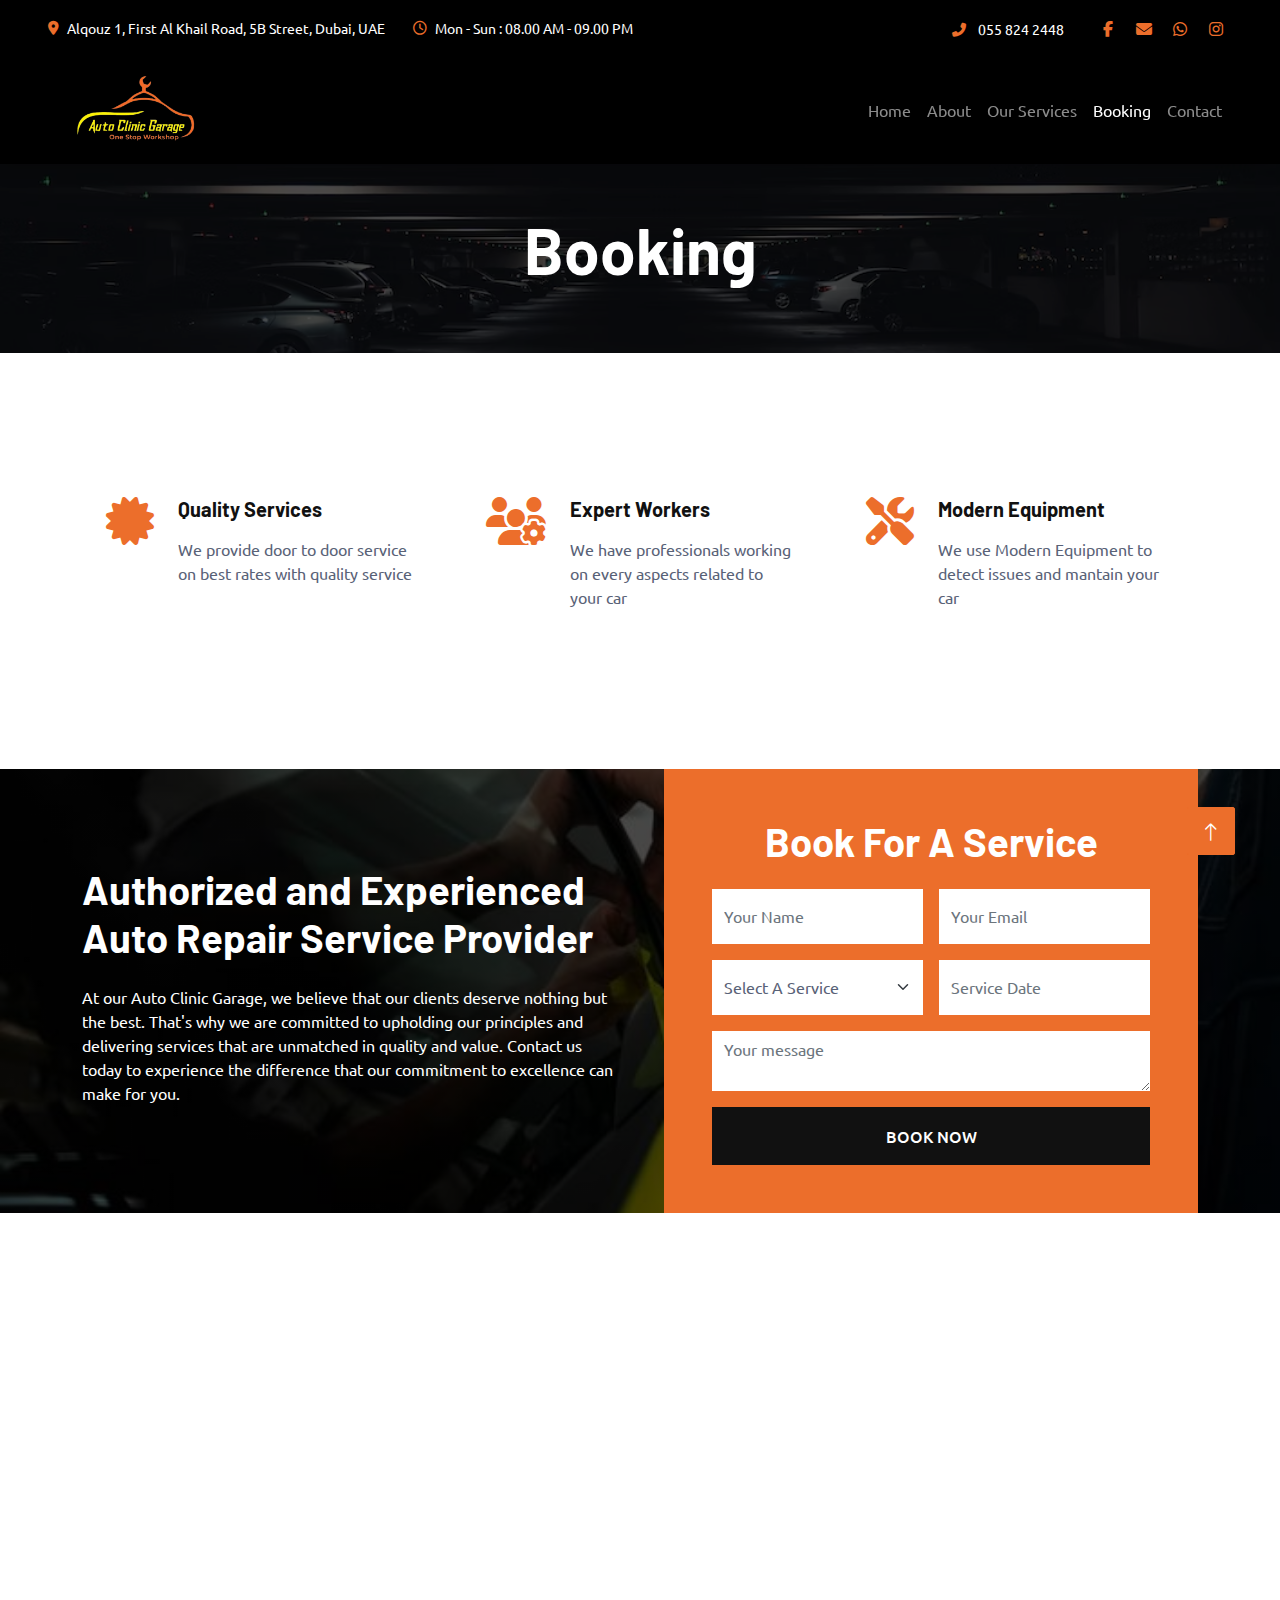
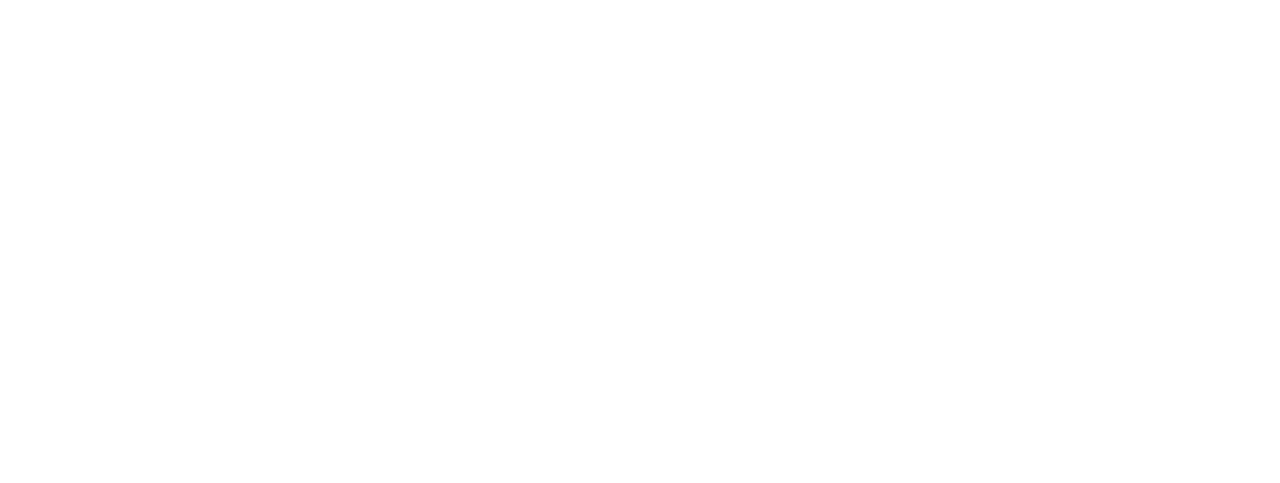
<file: booking.html>
<!DOCTYPE html>
<html lang="en">
  <head>
    <meta charset="utf-8" />
    <title>Auto Clinic Garage</title>
    <meta content="width=device-width, initial-scale=1.0" name="viewport" />
    <meta content="" name="keywords" />
    <meta content="" name="description" />

    <!-- Favicon -->
    <link href="img/favicon.ico.png" rel="icon" />

    <!-- Google Web Fonts -->
    <link rel="preconnect" href="https://fonts.googleapis.com" />
    <link rel="preconnect" href="https://fonts.gstatic.com" crossorigin />
    <link
      href="https://fonts.googleapis.com/css2?family=Barlow:wght@600;700&family=Ubuntu:wght@400;500&display=swap"
      rel="stylesheet"
    />

    <!-- Icon Font Stylesheet -->
    <link
      href="https://cdnjs.cloudflare.com/ajax/libs/font-awesome/5.10.0/css/all.min.css"
      rel="stylesheet"
    />
    <link
      href="https://cdnjs.cloudflare.com/ajax/libs/font-awesome/5.14.0/css/all.min.css"
      rel="stylesheet"
    />
    <link
      href="https://cdnjs.cloudflare.com/ajax/libs/font-awesome/6.3.0/css/all.min.css"
      rel="stylesheet"
    />
    <link
      href="https://cdn.jsdelivr.net/npm/bootstrap-icons@1.4.1/font/bootstrap-icons.css"
      rel="stylesheet"
    />

    <!-- Libraries Stylesheet -->
    <link href="lib/animate/animate.min.css" rel="stylesheet" />
    <link href="lib/owlcarousel/assets/owl.carousel.min.css" rel="stylesheet" />
    <link
      href="lib/tempusdominus/css/tempusdominus-bootstrap-4.min.css"
      rel="stylesheet"
    />

    <!-- Customized Bootstrap Stylesheet -->
    <link href="css/bootstrap.min.css" rel="stylesheet" />

    <!-- Template Stylesheet -->
    <link href="css/style.css" rel="stylesheet" />
  </head>

  <body>
    <!-- Spinner Start -->
    <div
      id="spinner"
      class="show bg-white position-fixed translate-middle w-100 vh-100 top-50 start-50 d-flex align-items-center justify-content-center"
    >
      <div
        class="spinner-border text-primary"
        style="width: 3rem; height: 3rem"
        role="status"
      >
        <span class="sr-only">Loading...</span>
      </div>
    </div>
    <!-- Spinner End -->

    <!-- Topbar Start -->
    <div class="container-fluid bg-dark p-0 text-white">
      <div class="row gx-0 d-none d-lg-flex">
        <div class="col-lg-7 px-5 text-start">
          <div class="h-100 d-inline-flex align-items-center py-3 me-4">
            <small class="fa fa-map-marker-alt text-primary me-2"></small>
            <small>Alqouz 1, First Al Khail Road, 5B Street, Dubai, UAE</small>
          </div>
          <div class="h-100 d-inline-flex align-items-center py-3">
            <small class="far fa-clock text-primary me-2"></small>
            <small>Mon - Sun : 08.00 AM - 09.00 PM</small>
          </div>
        </div>
        <div class="col-lg-5 px-5 text-end">
          <div class="h-100 d-inline-flex align-items-center py-3 me-4">
            <a href="tel:+971 55824 2448" class="text-white">
              <small class="fa fa-phone-alt text-primary me-2"></small>
              <small>055 824 2448</small>
            </a>
          </div>
          <div class="h-100 d-inline-flex align-items-center">
            <a
              class="btn btn-sm-square bg-white text-primary me-1"
              href="https://www.facebook.com/people/Auto-clinic-garage/100090420062883/"
              ><i class="fab fa-facebook-f"></i
            ></a>
            <a
              class="btn btn-sm-square bg-white text-primary me-1"
              href="mailto:veer.autoclinicgarage@gmail.com"
              ><i class="fa fa-envelope"></i
            ></a>
            <a
              class="btn btn-sm-square bg-white text-primary me-1"
              href="https://api.whatsapp.com/send?phone=%2B971558242448&fbclid=IwAR2AgqDPglVFFA-ywgYkG4hSFPtg1udSjz90o6kWgSuZ5QuT-abTje0337Y"
              ><i class="fab fa-whatsapp"></i
            ></a>
            <a
              class="btn btn-sm-square bg-white text-primary me-0"
              href="https://www.instagram.com/auto.clinicgarage/"
              ><i class="fab fa-instagram"></i
            ></a>
          </div>
        </div>
      </div>
    </div>
    <!-- Topbar End -->

    <!-- Navbar Start -->
    <nav
      class="navbar navbar-expand-lg bg-white navbar-dark shadow sticky-top p-0"
    >
      <a
        href="index.html"
        class="navbar-brand d-flex align-items-center px-4 px-lg-5"
      >
        <!-- <h2 class="m-0 text-primary"><i class="fa fa-car me-3"></i>CarServ</h2>
           -->
        <img src="img/logo.png" style="width: 180px" />
      </a>
      <button
        type="button"
        class="navbar-toggler me-4"
        data-bs-toggle="collapse"
        data-bs-target="#navbarCollapse"
      >
        <span class="navbar-toggler-icon"></span>
      </button>
      <div class="collapse navbar-collapse" id="navbarCollapse">
        <div class="navbar-nav ms-auto p-4 p-lg-0" style="width: 420px">
          <a href="index.html" class="nav-item nav-link">Home</a>
          <a href="about.html" class="nav-item nav-link">About</a>
          <a href="service.html" class="nav-item nav-link">Our Services</a>

          <a href="booking.html" class="nav-item nav-link active">Booking</a>
          <a href="contact.html" class="nav-item nav-link">Contact</a>
        </div>
        <!-- <a href="" class="btn btn-primary py-4 px-lg-5 d-none d-lg-block"
          >Get A Quote<i class="fa fa-arrow-right ms-3"></i
        ></a>-->
      </div>
    </nav>
    <!-- Navbar End -->

    <!-- Page Header Start -->
    <div
      class="container-fluid page-header mb-5 p-0"
      style="background-image: url(img/booking-banner.jpg)"
    >
      <div class="container-fluid page-header-inner py-5">
        <div class="container text-center">
          <h1 class="display-3 text-white mb-3 animated slideInDown">
            Booking
          </h1>
        </div>
      </div>
    </div>
    <!-- Page Header End -->

    <!-- Service Start -->
    <div class="container-xxl py-5">
      <div class="container">
        <div class="row g-4">
          <div class="col-lg-4 col-md-6 wow fadeInUp" data-wow-delay="0.1s">
            <div class="d-flex py-5 px-4">
              <i class="fa fa-certificate fa-3x text-primary flex-shrink-0"></i>
              <div class="ps-4">
                <h5 class="mb-3">Quality Services</h5>
                <p>
                  We provide door to door service on best rates with quality
                  service
                </p>
              </div>
            </div>
          </div>
          <div class="col-lg-4 col-md-6 wow fadeInUp" data-wow-delay="0.3s">
            <div class="d-flex py-5 px-4">
              <i class="fa fa-users-cog fa-3x text-primary flex-shrink-0"></i>
              <div class="ps-4">
                <h5 class="mb-3">Expert Workers</h5>
                <p>
                  We have professionals working on every aspects related to your
                  car
                </p>
              </div>
            </div>
          </div>
          <div class="col-lg-4 col-md-6 wow fadeInUp" data-wow-delay="0.5s">
            <div class="d-flex py-5 px-4">
              <i class="fa fa-tools fa-3x text-primary flex-shrink-0"></i>
              <div class="ps-4">
                <h5 class="mb-3">Modern Equipment</h5>
                <p>
                  We use Modern Equipment to detect issues and mantain your car
                </p>
              </div>
            </div>
          </div>
        </div>
      </div>
    </div>
    <!-- Service End -->

    <!-- Booking Start -->
    <div
      class="container-fluid bg-secondary booking my-5 wow fadeInUp"
      data-wow-delay="0.1s"
    >
      <div class="container">
        <div class="row gx-5">
          <div class="col-lg-6 py-5">
            <div class="py-5">
              <h1 class="text-white mb-4">
                Authorized and Experienced Auto Repair Service Provider
              </h1>
              <p class="text-white mb-0">
                At our Auto Clinic Garage, we believe that our clients deserve
                nothing but the best. That's why we are committed to upholding
                our principles and delivering services that are unmatched in
                quality and value. Contact us today to experience the difference
                that our commitment to excellence can make for you.
              </p>
            </div>
          </div>
          <div class="col-lg-6">
            <div
              class="bg-primary h-100 d-flex flex-column justify-content-center text-center p-5 wow zoomIn"
              data-wow-delay="0.6s"
            >
              <h1 class="text-white mb-4">Book For A Service</h1>
              <form action="#">
                <div class="row g-3">
                  <div class="col-12 col-sm-6">
                    <input
                      type="text"
                      id="name"
                      class="form-control border-0"
                      placeholder="Your Name"
                      style="height: 55px"
                    />
                  </div>
                  <div class="col-12 col-sm-6">
                    <input
                      type="email"
                      id="email"
                      class="form-control border-0"
                      placeholder="Your Email"
                      style="height: 55px"
                    />
                  </div>
                  <div class="col-12 col-sm-6">
                    <select
                      class="form-select border-0"
                      style="height: 55px"
                      id="service"
                    >
                      <option selected>Select A Service</option>
                      <option value="Denting_and_Painting">
                        Denting & Painting
                      </option>
                      <option value="Engine_Services">Engine Services</option>
                      <option value="Gear_Box_Services">
                        Gear Box Services
                      </option>
                      <option value="Interior_And_Exterior_Detailing">
                        Interior & Exterior Detailing
                      </option>
                      <option value="Car_Ac_Repair_And_Services">
                        Car Ac Repair & Services
                      </option>
                      <option value="Ceramic_Coating">Ceramic Coating</option>
                      <option value="Radiator_Services">
                        Radiator Services
                      </option>
                      <option value="Electric_And_Computer_Checking">
                        Electric & Computer Checking
                      </option>
                    </select>
                  </div>
                  <div class="col-12 col-sm-6">
                    <div class="date" id="date1" data-target-input="nearest">
                      <input
                        type="text"
                        id="date"
                        class="form-control border-0 datetimepicker-input"
                        placeholder="Service Date"
                        data-target="#date1"
                        data-toggle="datetimepicker"
                        style="height: 55px"
                      />
                    </div>
                  </div>
                  <div class="col-12">
                    <textarea
                      class="form-control border-0"
                      id="message"
                      placeholder="Your message"
                    ></textarea>
                  </div>
                  <div class="col-12">
                    <button
                      class="btn btn-secondary w-100 py-3"
                      type="button"
                      onclick="whatsapp2()"
                    >
                      Book Now
                    </button>
                  </div>
                </div>
              </form>
            </div>
          </div>
        </div>
      </div>
    </div>
    <!-- Booking End -->

    <!-- Call To Action Start -->
    <div class="container-xxl py-5 wow fadeInUp" data-wow-delay="0.1s">
      <div class="container">
        <div class="row g-4">
          <div class="col-lg-8 col-md-6">
            <h1 class="mb-4">Have a question about a reservation?</h1>
            <p class="mb-0">
              If you have any inquiries about reservations, Please feel free to
              contact us from 8 AM to 9 PM.
            </p>
          </div>
          <div class="col-lg-4 col-md-6">
            <div
              class="bg-primary d-flex flex-column justify-content-center text-center h-100 p-4"
            >
              <h3 class="text-white mb-4">
                <i class="fa fa-phone-alt me-3"></i>055 824 2448
              </h3>
              <a href="tel:+971 55 824 2448" class="btn btn-secondary py-3 px-5"
                >Contact Us<i class="fa fa-arrow-right ms-3"></i
              ></a>
            </div>
          </div>
        </div>
      </div>
    </div>
    <!-- Call To Action End -->

    <!-- Footer Start -->
    <div
      class="container-fluid bg-dark text-light footer pt-5 mt-5 wow fadeIn"
      data-wow-delay="0.1s"
    >
      <div class="container py-5">
        <div class="row g-3">
          <div class="col-lg-5 col-md-6">
            <h4 class="text-light mb-4">Address</h4>
            <p class="mb-2">
              <i class="fa fa-map-marker-alt me-3"></i>Alqouz 1, First Al Khail
              Road, 5B Street, Dubai, UAE
            </p>
            <p class="mb-2"><i class="fa fa-phone-alt me-3"></i>055 824 2448</p>
            <p class="mb-2">
              <i class="fa fa-envelope me-3"></i>veer.autoclinicgarage@gmail.com
            </p>
            <div class="d-flex pt-2">
              <a
                class="btn btn-outline-light btn-social"
                href="https://api.whatsapp.com/send?phone=%2B971558242448&fbclid=IwAR2AgqDPglVFFA-ywgYkG4hSFPtg1udSjz90o6kWgSuZ5QuT-abTje0337Y"
                ><i class="fab fa-whatsapp"></i
              ></a>
              <a
                class="btn btn-outline-light btn-social"
                href="https://www.facebook.com/people/Auto-clinic-garage/100090420062883/"
                ><i class="fab fa-facebook-f"></i
              ></a>

              <a
                class="btn btn-outline-light btn-social"
                href="https://www.instagram.com/auto.clinicgarage/"
                ><i class="fab fa-instagram"></i
              ></a>
              <a
                class="btn btn-outline-light btn-social"
                href="https://vm.tiktok.com/ZS8HpBaFN/"
                ><i class="fab fa-tiktok"></i
              ></a>
            </div>
          </div>
          <div class="col-lg-4 col-md-6">
            <h4 class="text-light mb-4">Opening Hours</h4>
            <h6 class="text-light">Monday - Sunday:</h6>
            <p class="mb-4">08.00 AM - 09.00 PM</p>
          </div>
          <div class="col-lg-3 col-md-6">
            <h4 class="text-light mb-4">Services</h4>
            <a class="btn btn-link" href="service.html#tab-pane-1"
              >Denting & Painting</a
            >
            <a class="btn btn-link" href="service.html#tab-pane-2"
              >Engine Services</a
            >
            <a class="btn btn-link" href="service.html#tab-pane-3"
              >Gear Box Services</a
            >
            <a class="btn btn-link" href="service.html#tab-pane-4"
              >Interior & Exterior Detailing</a
            >
            <a class="btn btn-link" href="service.html#tab-pane-5"
              >Car Ac Repair & Services</a
            >
            <a class="btn btn-link" href="service.html#tab-pane-6"
              >Ceramic Coating</a
            >
            <a class="btn btn-link" href="service.html#tab-pane-7"
              >Radiator Services</a
            >
            <a class="btn btn-link" href="service.html#tab-pane-8"
              >Engine & Computer Checking</a
            >
          </div>
        </div>
      </div>
      <div class="container">
        <div class="copyright">
          <div class="row">
            <div class="col-md-6 text-center text-md-start mb-3 mb-md-0">
              &copy; 2023 Auto Clinic Garage , Powered By Speedy Tech
            </div>
            <div class="col-md-6 text-center text-md-end">
              <div class="footer-menu">
                <a href="index.html">Home</a>
                <a href="about.html">About</a>
                <a href="booking.html">Booking</a>
                <a href="service.html">Services</a>
                <a href="contact.html">Contact</a>
              </div>
            </div>
          </div>
        </div>
      </div>
    </div>
    <!-- Footer End -->

    <!-- Back to Top -->
    <a href="#" class="btn btn-lg btn-primary btn-lg-square back-to-top"
      ><i class="bi bi-arrow-up"></i
    ></a>
    <script>
      function whatsapp2() {
        var name = document.getElementById('name').value;
        var email = document.getElementById('email').value;
        var service = document.getElementById('service').value;
        var date = document.getElementById('date').value;
        var message = document.getElementById('message').value;
        var url =
          'https://wa.me/971558242448?text=' +
          '*Name :* ' +
          name +
          '%0a' +
          '*Email :* ' +
          email +
          '%0a' +
          '*Service :* ' +
          service +
          '%0a' +
          '*Date :* ' +
          date +
          '%0a' +
          '*Message :* ' +
          message;
        window.open(url, '_blank').focus();
      }
    </script>
    <!-- JavaScript Libraries -->
    <script src="https://code.jquery.com/jquery-3.4.1.min.js"></script>
    <script src="https://cdn.jsdelivr.net/npm/bootstrap@5.0.0/dist/js/bootstrap.bundle.min.js"></script>
    <script src="lib/wow/wow.min.js"></script>
    <script src="lib/easing/easing.min.js"></script>
    <script src="lib/waypoints/waypoints.min.js"></script>
    <script src="lib/counterup/counterup.min.js"></script>
    <script src="lib/owlcarousel/owl.carousel.min.js"></script>
    <script src="lib/tempusdominus/js/moment.min.js"></script>
    <script src="lib/tempusdominus/js/moment-timezone.min.js"></script>
    <script src="lib/tempusdominus/js/tempusdominus-bootstrap-4.min.js"></script>

    <!-- Template Javascript -->
    <script src="js/main.js"></script>
  </body>
</html>
</file>
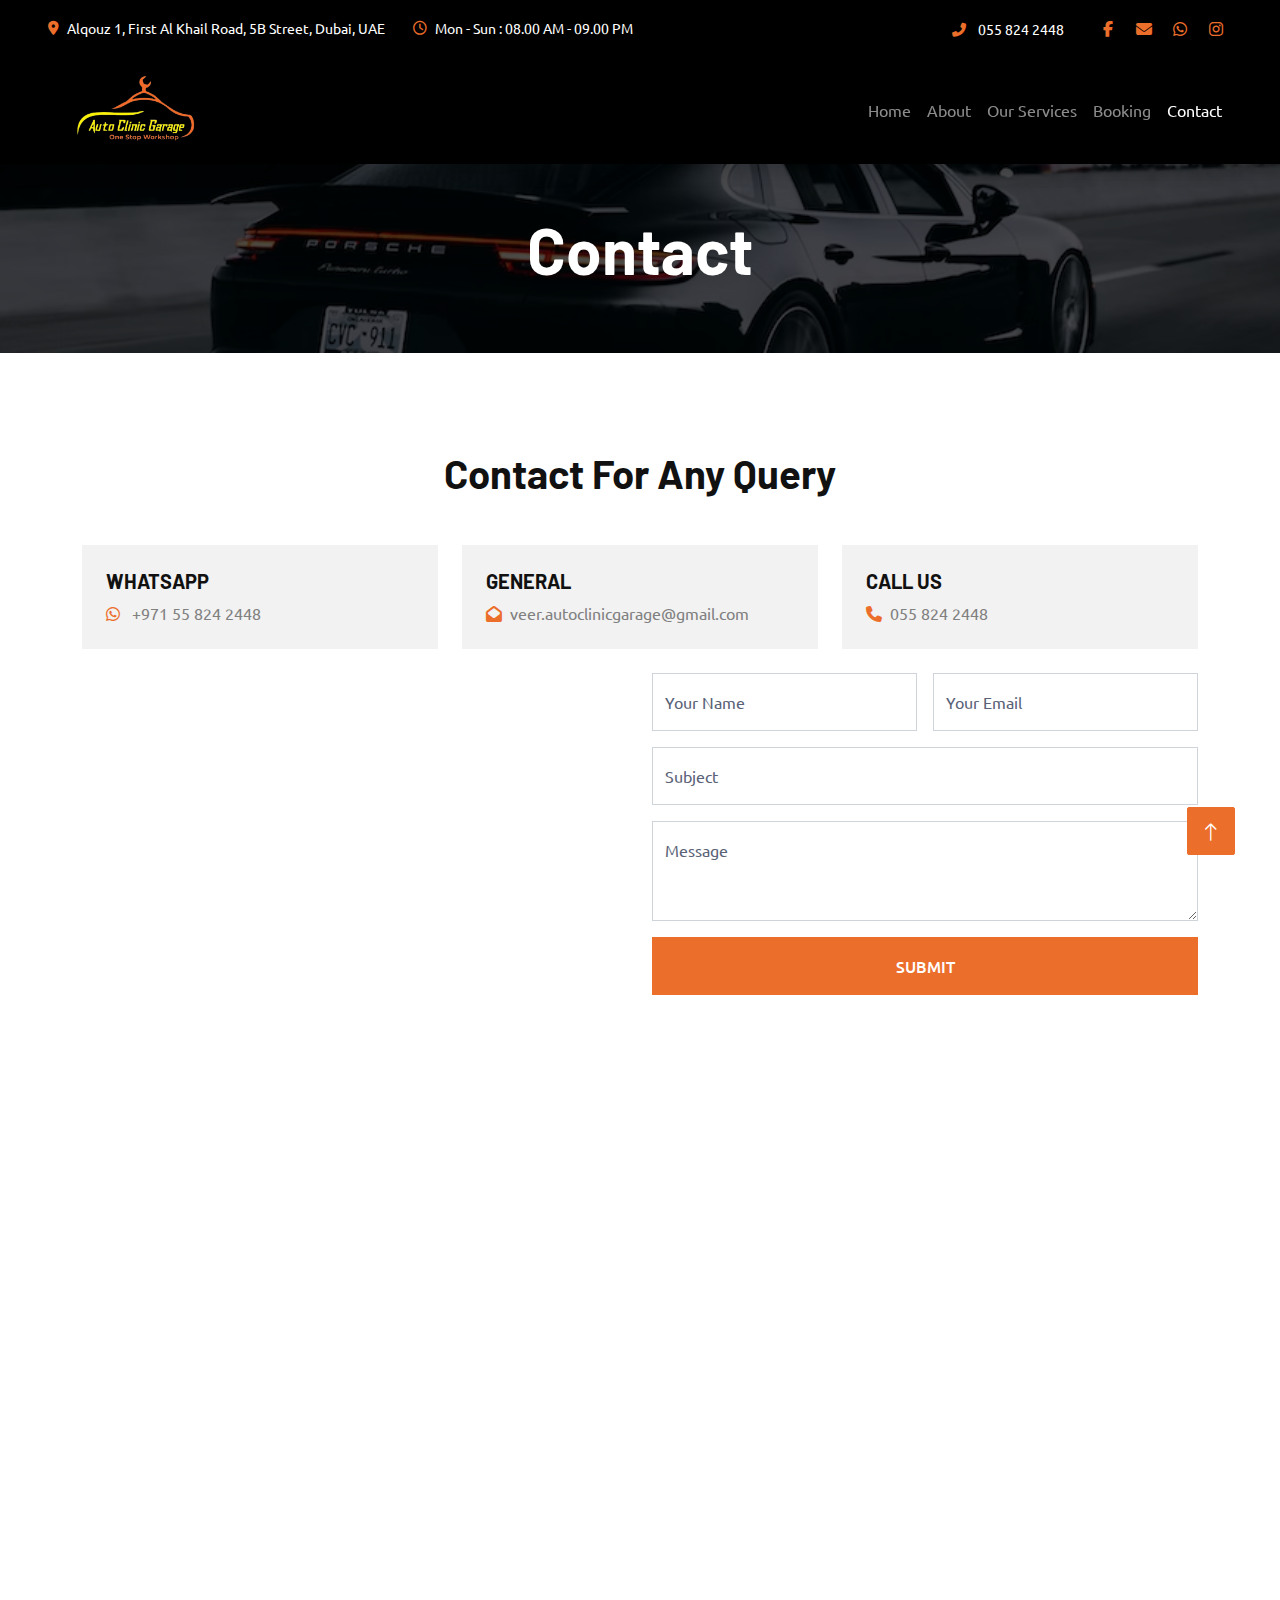
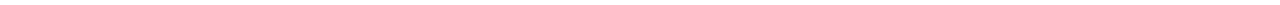
<file: contact.html>
<!DOCTYPE html>
<html lang="en">
  <head>
    <meta charset="utf-8" />
    <title>Auto Clinic Garage</title>
    <meta content="width=device-width, initial-scale=1.0" name="viewport" />
    <meta content="" name="keywords" />
    <meta content="" name="description" />

    <!-- Favicon -->
    <link href="img/favicon.ico.png" rel="icon" />

    <!-- Google Web Fonts -->
    <link rel="preconnect" href="https://fonts.googleapis.com" />
    <link rel="preconnect" href="https://fonts.gstatic.com" crossorigin />
    <link
      href="https://fonts.googleapis.com/css2?family=Barlow:wght@600;700&family=Ubuntu:wght@400;500&display=swap"
      rel="stylesheet"
    />

    <!-- Icon Font Stylesheet -->
    <link
      href="https://cdnjs.cloudflare.com/ajax/libs/font-awesome/5.10.0/css/all.min.css"
      rel="stylesheet"
    />
    <link
      href="https://cdnjs.cloudflare.com/ajax/libs/font-awesome/5.14.0/css/all.min.css"
      rel="stylesheet"
    />
    <link
      href="https://cdnjs.cloudflare.com/ajax/libs/font-awesome/6.3.0/css/all.min.css"
      rel="stylesheet"
    />
    <link
      href="https://cdn.jsdelivr.net/npm/bootstrap-icons@1.4.1/font/bootstrap-icons.css"
      rel="stylesheet"
    />

    <!-- Libraries Stylesheet -->
    <link href="lib/animate/animate.min.css" rel="stylesheet" />
    <link href="lib/owlcarousel/assets/owl.carousel.min.css" rel="stylesheet" />
    <link
      href="lib/tempusdominus/css/tempusdominus-bootstrap-4.min.css"
      rel="stylesheet"
    />

    <!-- Customized Bootstrap Stylesheet -->
    <link href="css/bootstrap.min.css" rel="stylesheet" />

    <!-- Template Stylesheet -->
    <link href="css/style.css" rel="stylesheet" />
  </head>
  <body>
    <!-- Spinner Start -->
    <div
      id="spinner"
      class="show bg-white position-fixed translate-middle w-100 vh-100 top-50 start-50 d-flex align-items-center justify-content-center"
    >
      <div
        class="spinner-border text-primary"
        style="width: 3rem; height: 3rem"
        role="status"
      >
        <span class="sr-only">Loading...</span>
      </div>
    </div>
    <!-- Spinner End -->

    <!-- Topbar Start -->
    <div class="container-fluid bg-dark p-0 text-white">
      <div class="row gx-0 d-none d-lg-flex">
        <div class="col-lg-7 px-5 text-start">
          <div class="h-100 d-inline-flex align-items-center py-3 me-4">
            <small class="fa fa-map-marker-alt text-primary me-2"></small>
            <small>Alqouz 1, First Al Khail Road, 5B Street, Dubai, UAE</small>
          </div>
          <div class="h-100 d-inline-flex align-items-center py-3">
            <small class="far fa-clock text-primary me-2"></small>
            <small>Mon - Sun : 08.00 AM - 09.00 PM</small>
          </div>
        </div>
        <div class="col-lg-5 px-5 text-end">
          <div class="h-100 d-inline-flex align-items-center py-3 me-4">
            <a href="tel:+971 55824 2448" class="text-white">
              <small class="fa fa-phone-alt text-primary me-2"></small>
              <small>055 824 2448</small>
            </a>
          </div>
          <div class="h-100 d-inline-flex align-items-center">
            <a
              class="btn btn-sm-square bg-white text-primary me-1"
              href="https://www.facebook.com/people/Auto-clinic-garage/100090420062883/"
              ><i class="fab fa-facebook-f"></i
            ></a>
            <a
              class="btn btn-sm-square bg-white text-primary me-1"
              href="mailto:veer.autoclinicgarage@gmail.com"
              ><i class="fa fa-envelope"></i
            ></a>
            <a
              class="btn btn-sm-square bg-white text-primary me-1"
              href="https://api.whatsapp.com/send?phone=%2B971558242448&fbclid=IwAR2AgqDPglVFFA-ywgYkG4hSFPtg1udSjz90o6kWgSuZ5QuT-abTje0337Y"
              ><i class="fab fa-whatsapp"></i
            ></a>
            <a
              class="btn btn-sm-square bg-white text-primary me-0"
              href="https://www.instagram.com/auto.clinicgarage/"
              ><i class="fab fa-instagram"></i
            ></a>
          </div>
        </div>
      </div>
    </div>
    <!-- Topbar End -->

    <!-- Navbar Start -->
    <nav
      class="navbar navbar-expand-lg bg-white navbar-dark shadow sticky-top p-0"
    >
      <a
        href="index.html"
        class="navbar-brand d-flex align-items-center px-4 px-lg-5"
      >
        <!-- <h2 class="m-0 text-primary"><i class="fa fa-car me-3"></i>CarServ</h2>
           -->
        <img src="img/logo.png" style="width: 180px" />
      </a>
      <button
        type="button"
        class="navbar-toggler me-4"
        data-bs-toggle="collapse"
        data-bs-target="#navbarCollapse"
      >
        <span class="navbar-toggler-icon"></span>
      </button>
      <div class="collapse navbar-collapse" id="navbarCollapse">
        <div class="navbar-nav ms-auto p-4 p-lg-0" style="width: 420px">
          <a href="index.html" class="nav-item nav-link">Home</a>
          <a href="about.html" class="nav-item nav-link">About</a>
          <a href="service.html" class="nav-item nav-link">Our Services</a>

          <a href="booking.html" class="nav-item nav-link">Booking</a>
          <a href="contact.html" class="nav-item nav-link active">Contact</a>
        </div>
        <!-- <a href="" class="btn btn-primary py-4 px-lg-5 d-none d-lg-block"
          >Get A Quote<i class="fa fa-arrow-right ms-3"></i
        ></a>-->
      </div>
    </nav>
    <!-- Navbar End -->

    <!-- Page Header Start -->
    <div
      class="container-fluid page-header mb-5 p-0"
      style="background-image: url(img/contact-banner.jpg)"
    >
      <div class="container-fluid page-header-inner py-5">
        <div class="container text-center">
          <h1 class="display-3 text-white mb-3 animated slideInDown">
            Contact
          </h1>
        </div>
      </div>
    </div>
    <!-- Page Header End -->

    <!-- Contact Start -->
    <div class="container-xxl py-5">
      <div class="container">
        <div class="text-center wow fadeInUp" data-wow-delay="0.1s">
          <h1 class="mb-5">Contact For Any Query</h1>
        </div>
        <div class="row g-4">
          <div class="col-12">
            <div class="row gy-4">
              <div class="col-md-4">
                <div
                  class="bg-light d-flex flex-column justify-content-center p-4"
                >
                  <h5 class="text-uppercase">Whatsapp</h5>
                  <p class="m-0">
                    <a
                      href="https://api.whatsapp.com/send?phone=%2B971558242448&fbclid=IwAR2AgqDPglVFFA-ywgYkG4hSFPtg1udSjz90o6kWgSuZ5QuT-abTje0337Y"
                      style="color: grey"
                    >
                      <i class="fab fa-whatsapp text-primary me-2"> </i> +971 55
                      824 2448
                    </a>
                  </p>
                </div>
              </div>
              <div class="col-md-4">
                <div
                  class="bg-light d-flex flex-column justify-content-center p-4"
                >
                  <h5 class="text-uppercase">General</h5>
                  <p class="m-0">
                    <a
                      href="mailto:veer.autoclinicgarage@gmail.com"
                      style="color: grey"
                    >
                      <i class="fa fa-envelope-open text-primary me-2"></i
                      >veer.autoclinicgarage@gmail.com</a
                    >
                  </p>
                </div>
              </div>
              <div class="col-md-4">
                <div
                  class="bg-light d-flex flex-column justify-content-center p-4"
                >
                  <h5 class="text-uppercase">Call Us</h5>
                  <p class="m-0">
                    <a href="tel:+971 55 824 2448" style="color: grey"
                      ><i class="fa fa-phone text-primary me-2"></i>055 824 2448
                    </a>
                  </p>
                </div>
              </div>
            </div>
          </div>
          <div class="col-md-6 wow fadeIn" data-wow-delay="0.1s">
            <iframe
              class="position-relative rounded w-100 h-100"
              src="https://www.google.com/maps/embed?pb=!1m18!1m12!1m3!1d3611.6604691363937!2d55.23324741448329!3d25.147167339900665!2m3!1f0!2f0!3f0!3m2!1i1024!2i768!4f13.1!3m3!1m2!1s0x3e5f69754d841109%3A0x8c04990439691113!2sSpeedy%20Tech%20Auto%20Services!5e0!3m2!1sen!2s!4v1677770810133!5m2!1sen!2s"
              frameborder="0"
              style="min-height: 300px; border: 0"
              allowfullscreen=""
              aria-hidden="false"
              tabindex="0"
            ></iframe>
          </div>
          <div class="col-md-6">
            <div class="wow fadeInUp" data-wow-delay="0.2s">
              <form action="#" onsubmit="whatsapp()">
                <div class="row g-3">
                  <div class="col-md-6">
                    <div class="form-floating">
                      <input
                        type="text"
                        class="form-control"
                        id="name"
                        placeholder="Your Name"
                        required
                      />
                      <label for="name">Your Name</label>
                    </div>
                  </div>
                  <div class="col-md-6">
                    <div class="form-floating">
                      <input
                        type="email"
                        class="form-control"
                        id="email"
                        placeholder="Your Email"
                      />
                      <label for="email">Your Email</label>
                    </div>
                  </div>
                  <div class="col-12">
                    <div class="form-floating">
                      <input
                        type="text"
                        class="form-control"
                        id="subject"
                        placeholder="Subject"
                        required
                      />
                      <label for="subject">Subject</label>
                    </div>
                  </div>
                  <div class="col-12">
                    <div class="form-floating">
                      <textarea
                        class="form-control"
                        placeholder="Leave a message here"
                        id="message"
                        style="height: 100px"
                        required
                      ></textarea>
                      <label for="message">Message</label>
                    </div>
                  </div>
                  <div class="col-12">
                    <input
                      class="btn btn-primary w-100 py-3"
                      type="submit"
                    ></input>
                  </div>
                </div>
              </form>
            </div>
          </div>
        </div>
      </div>
    </div>
    <!-- Contact End -->

    <!-- Footer Start -->
    <div
      class="container-fluid bg-dark text-light footer pt-5 mt-5 wow fadeIn"
      data-wow-delay="0.1s"
    >
      <div class="container py-5">
        <div class="row g-3">
          <div class="col-lg-5 col-md-6">
            <h4 class="text-light mb-4">Address</h4>
            <p class="mb-2">
              <i class="fa fa-map-marker-alt me-3"></i>Alqouz 1, First Al Khail
              Road, 5B Street, Dubai, UAE
            </p>
            <p class="mb-2"><i class="fa fa-phone-alt me-3"></i>055 824 2448</p>
            <p class="mb-2">
              <i class="fa fa-envelope me-3"></i>veer.autoclinicgarage@gmail.com
            </p>
            <div class="d-flex pt-2">
              <a
                class="btn btn-outline-light btn-social"
                href="https://api.whatsapp.com/send?phone=%2B971558242448&fbclid=IwAR2AgqDPglVFFA-ywgYkG4hSFPtg1udSjz90o6kWgSuZ5QuT-abTje0337Y"
                ><i class="fab fa-whatsapp"></i
              ></a>
              <a
                class="btn btn-outline-light btn-social"
                href="https://www.facebook.com/people/Auto-clinic-garage/100090420062883/"
                ><i class="fab fa-facebook-f"></i
              ></a>

              <a
                class="btn btn-outline-light btn-social"
                href="https://www.instagram.com/auto.clinicgarage/"
                ><i class="fab fa-instagram"></i
              ></a>
              <a
                class="btn btn-outline-light btn-social"
                href="https://vm.tiktok.com/ZS8HpBaFN/"
                ><i class="fab fa-tiktok"></i
              ></a>
            </div>
          </div>
          <div class="col-lg-4 col-md-6">
            <h4 class="text-light mb-4">Opening Hours</h4>
            <h6 class="text-light">Monday - Sunday:</h6>
            <p class="mb-4">08.00 AM - 09.00 PM</p>
          </div>
          <div class="col-lg-3 col-md-6">
            <h4 class="text-light mb-4">Services</h4>
            <a class="btn btn-link" href="service.html#tab-pane-1"
              >Denting & Painting</a
            >
            <a class="btn btn-link" href="service.html#tab-pane-2"
              >Engine Services</a
            >
            <a class="btn btn-link" href="service.html#tab-pane-3"
              >Gear Box Services</a
            >
            <a class="btn btn-link" href="service.html#tab-pane-4"
              >Interior & Exterior Detailing</a
            >
            <a class="btn btn-link" href="service.html#tab-pane-5"
              >Car Ac Repair & Services</a
            >
            <a class="btn btn-link" href="service.html#tab-pane-6"
              >Ceramic Coating</a
            >
            <a class="btn btn-link" href="service.html#tab-pane-7"
              >Radiator Services</a
            >
            <a class="btn btn-link" href="service.html#tab-pane-8"
              >Engine & Computer Checking</a
            >
          </div>
        </div>
      </div>
      <div class="container">
        <div class="copyright">
          <div class="row">
            <div class="col-md-6 text-center text-md-start mb-3 mb-md-0">
              &copy; 2023 Auto Clinic Garage , Powered By Speedy Tech
            </div>
            <div class="col-md-6 text-center text-md-end">
              <div class="footer-menu">
                <a href="index.html">Home</a>
                <a href="about.html">About</a>
                <a href="booking.html">Booking</a>
                <a href="service.html">Services</a>
                <a href="contact.html">Contact</a>
              </div>
            </div>
          </div>
        </div>
      </div>
    </div>
    <!-- Footer End -->

    <!-- Back to Top -->
    <a href="#" class="btn btn-lg btn-primary btn-lg-square back-to-top"
      ><i class="bi bi-arrow-up"></i
    ></a>
    <script>
      function whatsapp() {
        var name = document.getElementById('name').value;
        var email = document.getElementById('email').value;
        var subject = document.getElementById('subject').value;
        var message = document.getElementById('message').value;

        var url =
          'https://wa.me/971558242448?text=' +
          '*Name :* ' +
          name +
          '%0a' +
          '*Email :* ' +
          email +
          '%0a' +
          '*Subject :* ' +
          subject +
          '%0a' +
          '*Message :* ' +
          message;

        window.open(url, '_blank').focus();
      }
    </script>
    <!-- JavaScript Libraries -->
    <script src="https://code.jquery.com/jquery-3.4.1.min.js"></script>
    <script src="https://cdn.jsdelivr.net/npm/bootstrap@5.0.0/dist/js/bootstrap.bundle.min.js"></script>
    <script src="lib/wow/wow.min.js"></script>
    <script src="lib/easing/easing.min.js"></script>
    <script src="lib/waypoints/waypoints.min.js"></script>
    <script src="lib/counterup/counterup.min.js"></script>
    <script src="lib/owlcarousel/owl.carousel.min.js"></script>
    <script src="lib/tempusdominus/js/moment.min.js"></script>
    <script src="lib/tempusdominus/js/moment-timezone.min.js"></script>
    <script src="lib/tempusdominus/js/tempusdominus-bootstrap-4.min.js"></script>

    <!-- Template Javascript -->
    <script src="js/main.js"></script>
  </body>
</html>
</file>
<file: css/style.css>
/********** Template CSS **********/
:root {
    --primary: #ec6e2b;
    --secondary: #111;
    --light: #F2F2F2;
    --dark: #111111;
}
#popUpMain{
    position: fixed;
    width: 100%;
    height: 100%;
    background: rgba(0, 0, 0, .6);
    z-index: 1100001;
}
#popup{
    width: 700px;
    height: 350px;
    position: absolute;
    top: 50%;
    left: 50%;
    transform: translate(-50%,-50%);
    box-shadow: 2px 2px 5px 3px rgb(41, 41, 41);
}

#popup>img{
    width: 700px;
    height: 350px;
}
.fw-medium {
    font-weight: 600 !important;
}

.back-to-top {
    position: fixed;
    display: none;
    right: 45px;
    bottom: 45px;
    z-index: 99;
}


/*** Spinner ***/
#spinner {
    opacity: 0;
    visibility: hidden;
    transition: opacity .5s ease-out, visibility 0s linear .5s;
    z-index: 99999;
}

#spinner.show {
    transition: opacity .5s ease-out, visibility 0s linear 0s;
    visibility: visible;
    opacity: 1;
}


/*** Button ***/
.btn {
    font-weight: 500;
    text-transform: uppercase;
    transition: .5s;
}

.btn.btn-primary,
.btn.btn-secondary {
    color: #FFFFFF;
}

.btn-square {
    width: 38px;
    height: 38px;
}

.btn-sm-square {
    width: 32px;
    height: 32px;
}

.btn-lg-square {
    width: 48px;
    height: 48px;
}

.btn-square,
.btn-sm-square,
.btn-lg-square {
    padding: 0;
    display: flex;
    align-items: center;
    justify-content: center;
    font-weight: normal;
    border-radius: 2px;
}


/*** Navbar ***/
.navbar .dropdown-toggle::after {
    border: none;
    content: "\f107";
    font-family: "Font Awesome 5 Free";
    font-weight: 900;
    vertical-align: middle;
    margin-left: 8px;
}

.navbar-light .navbar-nav .nav-link {
    margin-right: 30px;
    padding: 25px 0;
    color: #FFFFFF;
    font-size: 15px;
    text-transform: uppercase;
    outline: none;
}

.navbar-light .navbar-nav .nav-link:hover,
.navbar-light .navbar-nav .nav-link.active {
    color: var(--primary);
}

@media (max-width: 991.98px) {
    .navbar-light .navbar-nav .nav-link {
        margin-right: 0;
        padding: 10px 0;
    }

    .navbar-light .navbar-nav {
        border-top: 1px solid #EEEEEE;
    }
}

.navbar-light .navbar-brand,
.navbar-light a.btn {
    height: 75px;
}

.navbar-light .navbar-nav .nav-link {
    color: var(--dark);
    font-weight: 500;
}

.navbar-light.sticky-top {
    top: -100px;
    transition: .5s;
}

@media (min-width: 992px) {
    .navbar .nav-item .dropdown-menu {
        display: block;
        border: none;
        margin-top: 0;
        top: 150%;
        opacity: 0;
        visibility: hidden;
        transition: .5s;
    }

    .navbar .nav-item:hover .dropdown-menu {
        top: 100%;
        visibility: visible;
        transition: .5s;
        opacity: 1;
    }
}


/*** Header ***/
.carousel-caption {
    top: 0;
    left: 0;
    right: 0;
    bottom: 0;
    background: rgba(0, 0, 0, .7);
    z-index: 1;
}

.carousel-control-prev,
.carousel-control-next {
    width: 10%;
}

.carousel-control-prev-icon,
.carousel-control-next-icon {
    width: 3rem;
    height: 3rem;
}

@media (max-width: 768px) {
    #header-carousel .carousel-item {
        position: relative;
        min-height: 450px;
    }

    #header-carousel .carousel-item img {
        position: absolute;
        width: 100%;
        height: 100%;
        object-fit: cover;
    }
}

.page-header {
    background-position: center center;
    background-repeat: no-repeat;
    background-size: cover;
    

}

.page-header-inner {
    
    background: rgba(0, 0, 0, .7);
}

.breadcrumb-item+.breadcrumb-item::before {
    color: var(--light);
}


/*** Facts ***/
.fact {
    background: linear-gradient(rgba(0, 0, 0, .7), rgba(0, 0, 0, .7)), url(../img/about-banner2.jpg);
    background-position: center center;
    background-repeat: no-repeat;
    background-size: contain;
}


/*** Service ***/
.service .nav .nav-link {
    background: var(--light);
    transition: .5s;
}

.service .nav .nav-link.active {
    background: var(--primary);
}

.service .nav .nav-link.active h4 {
    color: #FFFFFF !important;
}


/*** Booking ***/
.booking {
    background: linear-gradient(rgba(0, 0, 0, .7), rgba(0, 0, 0, .7)), url(../img/service-banner.JPG) center center no-repeat;
    background-size: cover;
}

.bootstrap-datetimepicker-widget.bottom {
    top: auto !important;
}

.bootstrap-datetimepicker-widget .table * {
    border-bottom-width: 0px;
}

.bootstrap-datetimepicker-widget .table th {
    font-weight: 500;
}

.bootstrap-datetimepicker-widget.dropdown-menu {
    padding: 10px;
    border-radius: 2px;
}

.bootstrap-datetimepicker-widget table td.active,
.bootstrap-datetimepicker-widget table td.active:hover {
    background: var(--primary);
}

.bootstrap-datetimepicker-widget table td.today::before {
    border-bottom-color: var(--primary);
}


/*** Team ***/
.team-item .team-overlay {
    display: flex;
    align-items: center;
    justify-content: center;
    background: var(--primary);
    transform: scale(0);
    transition: .5s;
}

.team-item:hover .team-overlay {
    transform: scale(1);
}

.team-item .team-overlay .btn {
    color: var(--primary);
    background: #FFFFFF;
}

.team-item .team-overlay .btn:hover {
    color: #FFFFFF;
    background: var(--secondary)
}


/*** Testimonial ***/
.testimonial-carousel .owl-item .testimonial-text,
.testimonial-carousel .owl-item.center .testimonial-text * {
    transition: .5s;
}

.testimonial-carousel .owl-item.center .testimonial-text {
    background: var(--primary) !important;
}

.testimonial-carousel .owl-item.center .testimonial-text * {
    color: #FFFFFF !important;
}

.testimonial-carousel .owl-dots {
    margin-top: 24px;
    display: flex;
    align-items: flex-end;
    justify-content: center;
}

.testimonial-carousel .owl-dot {
    position: relative;
    display: inline-block;
    margin: 0 5px;
    width: 15px;
    height: 15px;
    border: 1px solid #CCCCCC;
    transition: .5s;
}

.testimonial-carousel .owl-dot.active {
    background: var(--primary);
    border-color: var(--primary);
}


/*** Footer ***/
.footer {
    background: linear-gradient(rgba(0, 0, 0, .9), rgba(0, 0, 0, .9)), url(../img/about-banner.jpg) center center no-repeat;
    background-size: cover;
}

.footer .btn.btn-social {
    margin-right: 5px;
    width: 35px;
    height: 35px;
    display: flex;
    align-items: center;
    justify-content: center;
    color: var(--light);
    border: 1px solid #FFFFFF;
    border-radius: 35px;
    transition: .3s;
}

.footer .btn.btn-social:hover {
    color: var(--primary);
}

.footer .btn.btn-link {
    display: block;
    margin-bottom: 5px;
    padding: 0;
    text-align: left;
    color: #FFFFFF;
    font-size: 15px;
    font-weight: normal;
    text-transform: capitalize;
    transition: .3s;
}

.footer .btn.btn-link::before {
    position: relative;
    content: "\f105";
    font-family: "Font Awesome 5 Free";
    font-weight: 900;
    margin-right: 10px;
}

.footer .btn.btn-link:hover {
    letter-spacing: 1px;
    box-shadow: none;
}

.footer .copyright {
    padding: 25px 0;
    font-size: 15px;
    border-top: 1px solid rgba(256, 256, 256, .1);
}

.footer .copyright a {
    color: var(--light);
}

.footer .footer-menu a {
    margin-right: 15px;
    padding-right: 15px;
    border-right: 1px solid rgba(255, 255, 255, .3);
}

.footer .footer-menu a:last-child {
    margin-right: 0;
    padding-right: 0;
    border-right: none;
}

@media (max-width: 800px) {
 
    #popup{
        width:500px;
        height: 250px;
       
        
    }
    #popup >img{
        width: 500px;
        height: 250px;
    }
}

@media (max-width: 550px) {
 
    #popup{
        width:320px;
        height: 160px;
       
        
    }
    #popup >img{
        width: 320px;
        height: 160px;
    }
}

@media (max-width: 350px) {
 
    #popup{
        width:200px;
        height: 100px;
       
        
    }
    #popup >img{
        width: 200px;
        height: 100px;
    }
}
</file>
